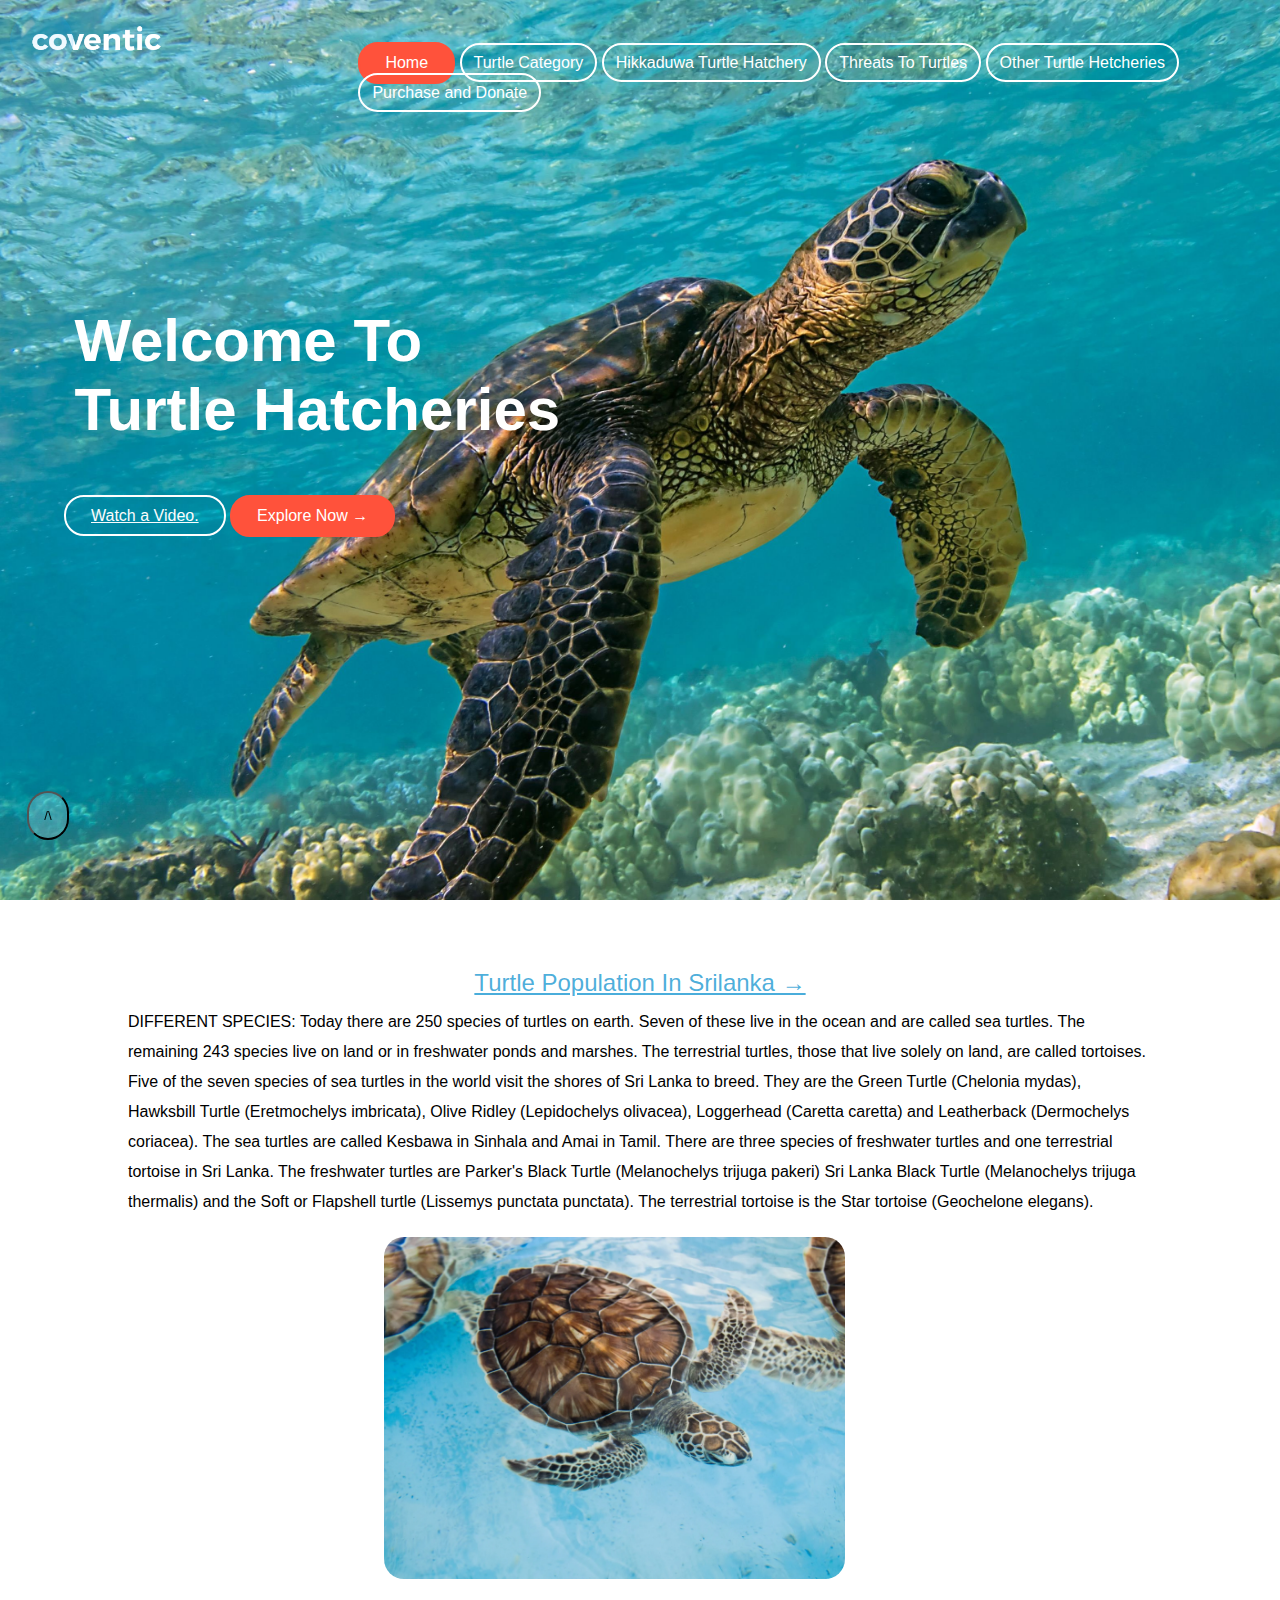
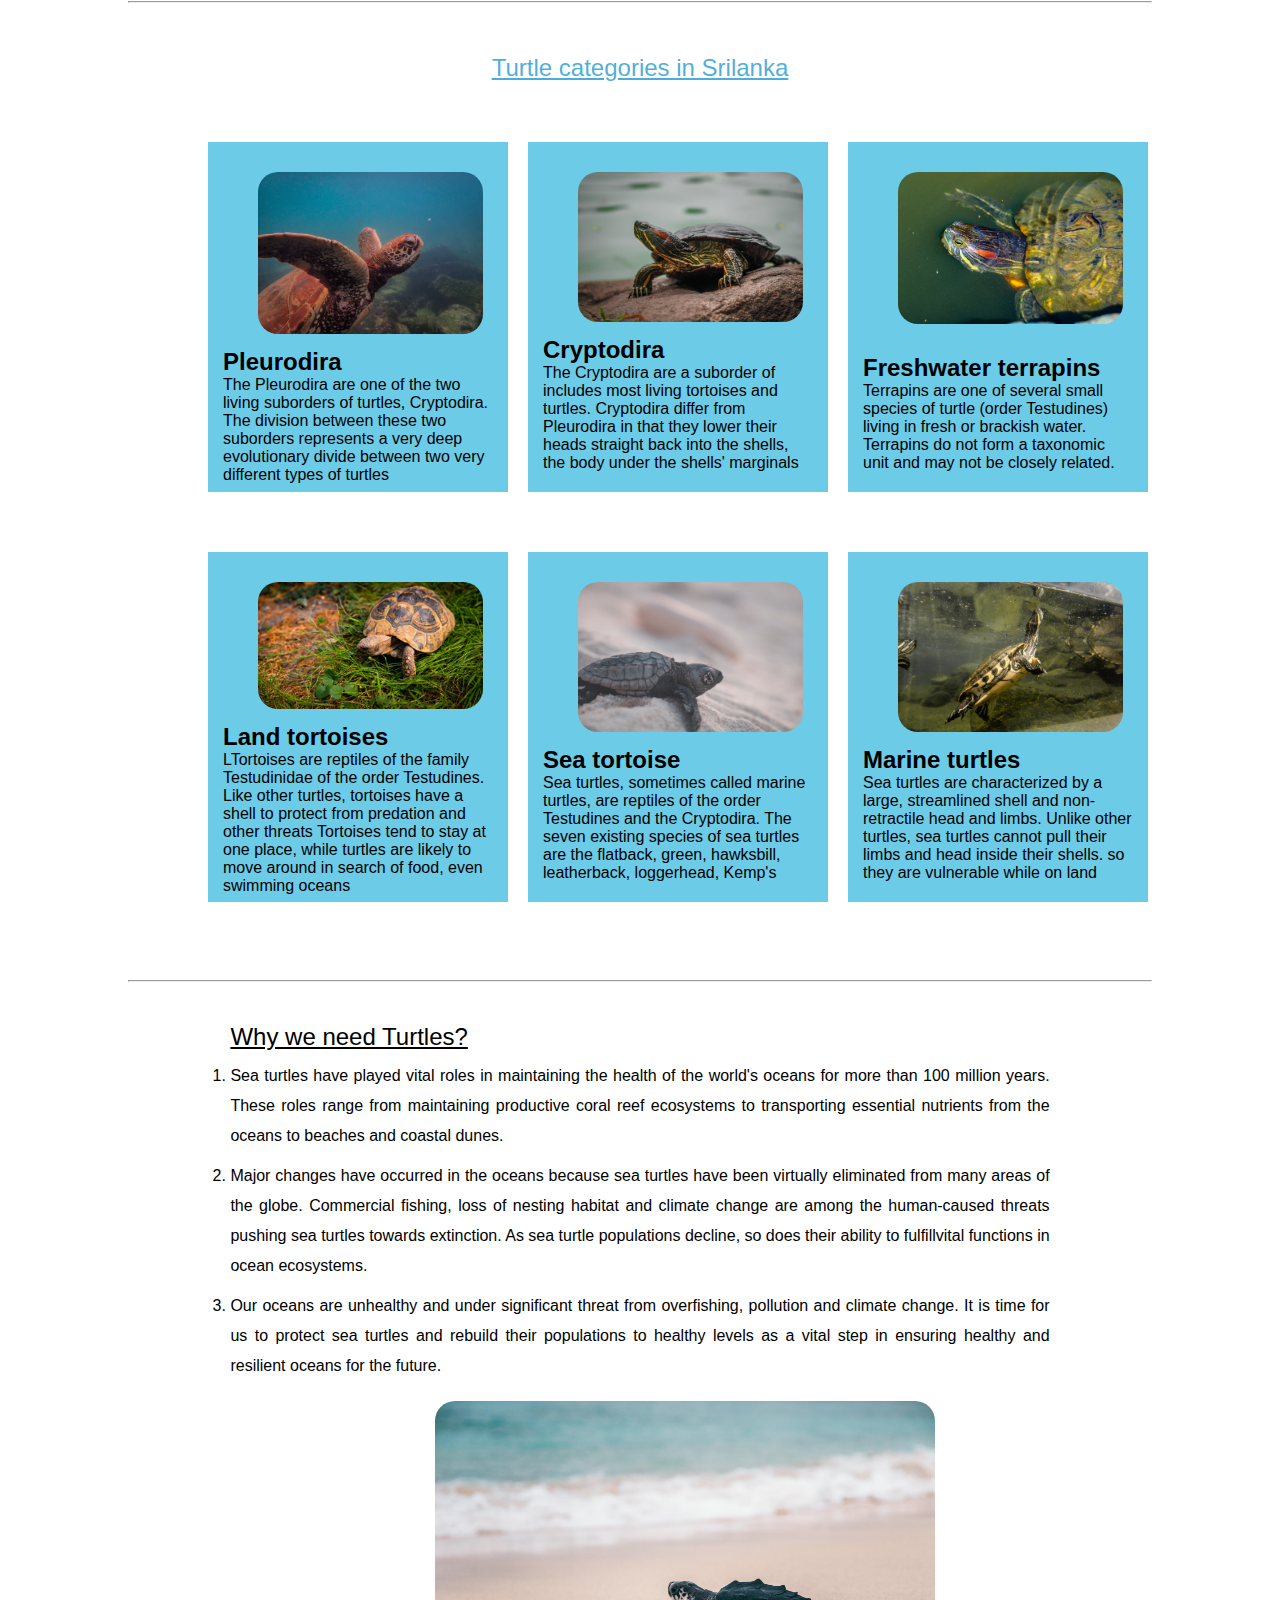
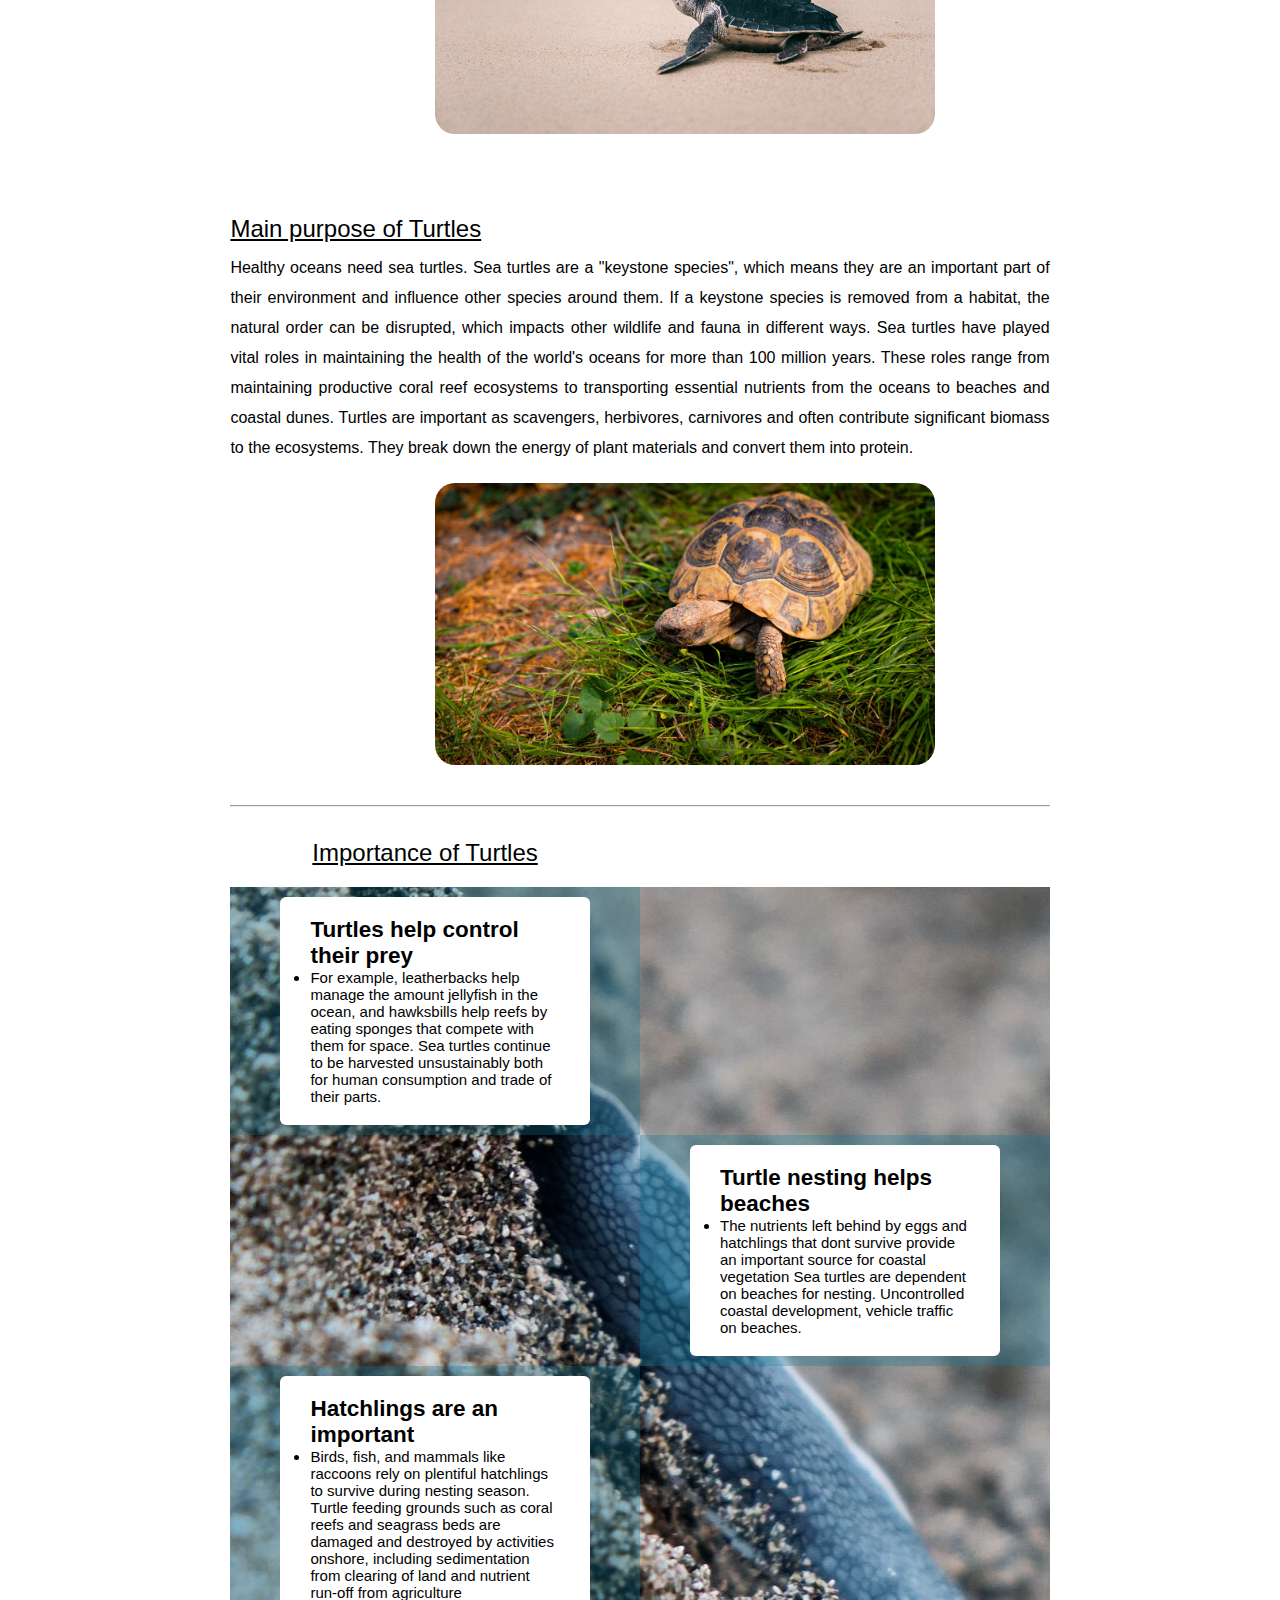
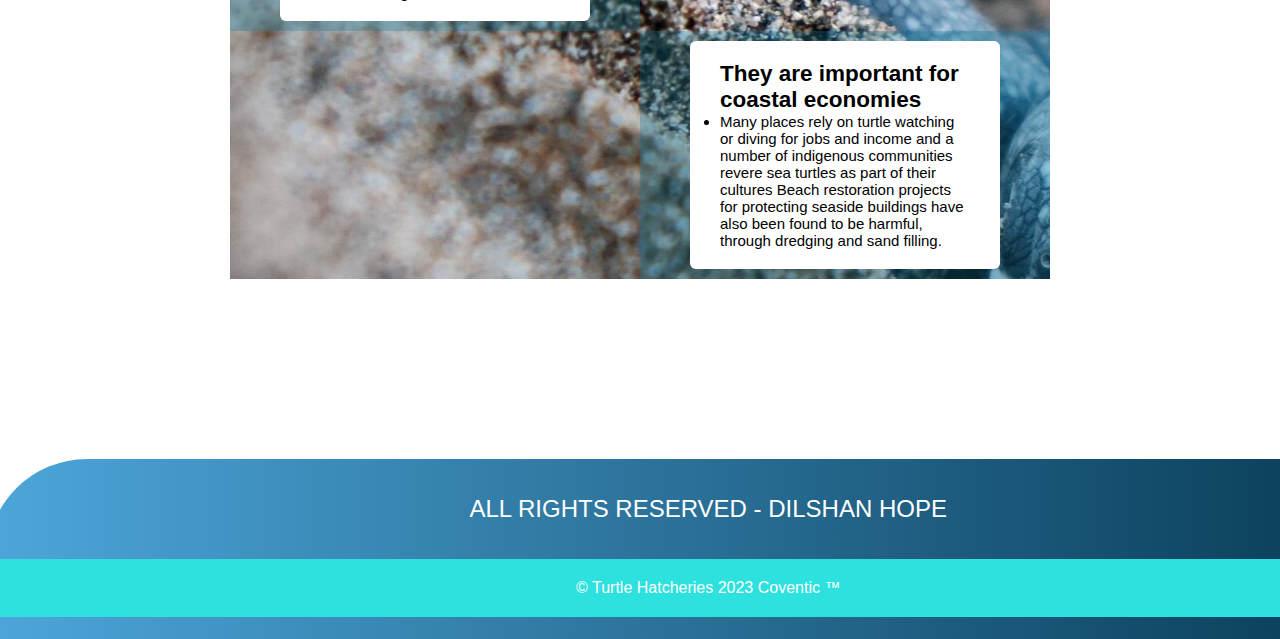
<file: index.html>
<!DOCTYPE html>
<html lang="en">
<head>
    <meta charset="UTF-8">
    <meta http-equiv="X-UA-Compatible" content="IE=edge">
    <meta name="viewport" content="width=device-width, initial-scale=1.0">
    <title>Turtle Hatcheries</title>
    <link rel="icon" href="./Logoo.png" type="image/x-icon">
    <link rel="stylesheet" href="style.css">
</head>
<body>
    <div class="container">
        <!-----Navigation Bar----->
        <nav>
            <a href="index.html"><img src="./logo.png" class="logo" alt="Logo"></a>
            <ul>
                <li> <a href="" class="btn3">Home</a></li>
                <li> <a  href="./categories.html"> Turtle Category</a></li>
                <li> <a href="./Hikkaduwa.html"> Hikkaduwa Turtle Hatchery </a></li>
                <li> <a href="./threats.html">Threats To Turtles</a></li>
                <li> <a href="./other.html">Other Turtle Hetcheries </a></li>
                <li> <a href="./purchase.html"> Purchase and Donate</a></li>
         
            </ul>
        </nav>
    </div>

    <!--Title-->
    <div class="title">
        <h2 class="p1">Welcome To <br> Turtle Hatcheries</h2>
    </div>
    <br>
    <!--Watchbutton-->

    <div class="button2">
        <a href="https://youtu.be/m5wOud_stlss" class="watchbutton">Watch a Video.</a>
       <a href="https://www.lovesrilanka.org/sea-turtle-hatchery-and-rescue-centre/" class="btn3">Explore Now &#8594;</a>
       </div>

    
       <!-----Turtle Population----->
 
<section class="sectionone">
    <h2 class="sectiononehead">
        Turtle Population In Srilanka &#8594;
      
    </h2>
        <p class="sectiononepara">DIFFERENT SPECIES: Today there are 250 species of turtles on earth. Seven of these live in the ocean and are called sea turtles. The remaining 243 species live on land or in freshwater ponds and marshes. The terrestrial turtles, those that live solely on land, are called tortoises.
  
            Five of the seven species of sea turtles in the world visit the shores of Sri Lanka to breed. They are the Green Turtle (Chelonia mydas), Hawksbill Turtle (Eretmochelys imbricata), Olive Ridley (Lepidochelys olivacea), Loggerhead (Caretta caretta) and Leatherback (Dermochelys coriacea). The sea turtles are called Kesbawa in Sinhala and Amai in Tamil.
            
            There are three species of freshwater turtles and one terrestrial tortoise in Sri Lanka. The freshwater turtles are Parker's Black Turtle (Melanochelys trijuga pakeri) Sri Lanka Black Turtle (Melanochelys trijuga thermalis) and the Soft or Flapshell turtle (Lissemys punctata punctata). The terrestrial tortoise is the Star tortoise (Geochelone elegans).</p>
  
            <div class="image">
              <img src="./turtlepopulatimn.jpg" alt="">
           
             </div>
            
            <br>
            <hr>
            
             
             
    <!-----Turtle categories in Srilanka----->

 <section class="heading">
    <h2 class="mainheading">
     Turtle categories in Srilanka</h2>
   </section>
   
    <div class="container1">
     <div class="card">
       <div class="imgbox">
         <img src="./image3.png" alt="">
       </div>
       <div class="content">
       </div>
       <h2>Pleurodira</h2>
       <p>The Pleurodira are one of the two living suborders of turtles, Cryptodira. The division between these two suborders represents a very deep evolutionary divide between two very different types of turtles</p>
     </div>
   
     <div class="card">
       <div class="imgbox">
         <img src="./image1.jpeg" alt="">
       </div>
       <div class="content">
       </div>
       <h2>Cryptodira</h2>
       <p>The Cryptodira are a suborder of includes most living tortoises and turtles. Cryptodira differ from Pleurodira in that they lower their heads straight back into the shells, the body under the shells' marginals</p>
     </div>
   
     <div class="card">
       <div class="imgbox">
         <img src="./image2.jpeg" alt="">
       </div>
       <div class="content">
     </div>
     <h2>Freshwater terrapins</h2>
     <p>Terrapins are one of several small species of turtle (order Testudines) living in fresh or brackish water. Terrapins do not form a taxonomic unit and may not be closely related.</p>
       </div>
   
       <div class="card">
         <div class="imgbox">
           <img src="./turtlenew.jpeg" alt="">
         </div>
         <div class="content">
       </div>
       <h2>Land tortoises</h2>
       <p>LTortoises are reptiles of the family Testudinidae of the order Testudines. Like other turtles, tortoises have a shell to protect from predation and other threats Tortoises tend to stay at one place, while turtles are likely to move around in search of food, even swimming oceans</p>
         </div>
   
         <div class="card">
           <div class="imgbox">
             <img src="./img.new4.jpeg" alt="">
           </div>
           <div class="content">
         </div>
         <h2>Sea tortoise</h2>
         <p>Sea turtles, sometimes called marine turtles, are reptiles of the order Testudines and the Cryptodira. The seven existing species of sea turtles are the flatback, green, hawksbill, leatherback, loggerhead, Kemp's</p>
           </div>
   
           <div class="card">
             <div class="imgbox">
               <img src="./img.new3.jpeg" alt="">
             </div>
             <div class="content">
           </div>
           <h2>Marine turtles</h2>
           <p>Sea turtles are characterized by a large, streamlined shell and non-retractile head and limbs. Unlike other turtles, sea turtles cannot pull their limbs and head inside their shells.  so they are vulnerable while on land</p>
             </div>
           </div>
      

           <br>
           <hr>

           <!-----Why we need Turtles----->
       
        <section class="sectiontwo ">
            <h2 class="sectiontwohead">
                Why we need Turtles? 
            </h2>
            <ol>
              <li>
                <p class="sectiontwopara">Sea turtles have played vital roles in maintaining the health of the world's oceans for more than 100 million years. These roles range from maintaining productive coral reef ecosystems to transporting essential nutrients from the oceans to beaches and coastal dunes.</p>
                  <li>
                    <p class="sectiontwopara">
                      Major changes have occurred in the oceans because sea turtles have been virtually eliminated from many areas of the globe. Commercial fishing, loss of nesting habitat and climate change are among the human-caused threats pushing sea turtles towards extinction. As sea turtle populations decline, so does their ability to fulfillvital functions in ocean ecosystems.
                    </p>
                    
                  </li>
                  
                  <li>
                    <p class="sectiontwopara">Our oceans are unhealthy and under significant threat from overfishing, pollution and climate change. It is time for us to protect sea turtles and rebuild their populations to healthy levels as a vital step in ensuring healthy and resilient oceans for the future.</p>
                

                  </li>
                  
          
              </li>
              
            </ol>
               
                    <div class="image">
                       <!-----Src set attribute----->

                      <img src="./turtle.new1.jpeg" alt="" srcset="./turtle.new1 1000.webp 3x,./turtle.new1 (1)800.webp 2x,./turtle.new1 (2)600.webp 1x">
                     </div>
                    </section>
                    <br>
                    <br>
                  
                   
                   
                   
             <section class="sectiontwo ">
               <h2 class="sectiontwohead">
                   Main purpose of Turtles
                    </h2>
                    
                        <p class="sectiontwopara">Healthy oceans need sea turtles. Sea turtles are a "keystone species", which means they are an important part of their environment and influence other species around them. If a keystone species is removed from a habitat, the natural order can be disrupted, which impacts other wildlife and fauna in different ways.
                          Sea turtles have played vital roles in maintaining the health of the world's oceans for more than 100 million years. These roles range from maintaining productive coral reef ecosystems to transporting essential nutrients from the oceans to beaches and coastal dunes.
                           Turtles are important as scavengers, herbivores, carnivores and often contribute significant biomass to the ecosystems. They break down the energy of plant materials and convert them into protein.
                           </p>
                    
                    
                    
                   <div class="image">
                    <img src="./turtlenew.jpeg" alt="">
                       </div>
                   
                    <br>
                    <br>
                    <hr>

                    <!-----Importanace of Turtles----->
      
  
        <section class="sectionfour ">
            <h2 class="sectionfourhead">
                Importance of Turtles 
            </h2>
            </section>
      <div class="timeline">
        <div class="containernew left-container">
          <div class="text-box">
            <h2>Turtles help control their prey</h2>
            <ul>
              <li>
                <p>For example, leatherbacks help manage the amount jellyfish in the ocean, and hawksbills help reefs by eating sponges that compete with them for space.
                  Sea turtles continue to be harvested unsustainably both for human consumption and trade of their parts.
                </p>

              </li>
            </ul>
            
          </div>
        </div>
      
       
        <div class="containernew right-container">
          <div class="text-box">
            <h2>Turtle nesting helps beaches</h2>
            <ul>
              <li>
                <p>The nutrients left behind by eggs and hatchlings that dont survive provide an important source for coastal vegetation Sea turtles are dependent on beaches for nesting. Uncontrolled coastal development, vehicle traffic on beaches.</p>

              </li>
            </ul>
            
          </div>
        </div>
   
  
        <div class="containernew left-container">
          <div class="text-box">
            <h2>Hatchlings are an important</h2>
            <ul>
              <li>
                <p>Birds, fish, and mammals like raccoons rely on plentiful hatchlings to survive during nesting season.
                  Turtle feeding grounds such as coral reefs and seagrass beds are damaged and destroyed by activities onshore, including sedimentation from clearing of land and nutrient run-off from agriculture
                </p>
              </li>
            </ul>
           
          </div>
        </div>
      

        <div class="containernew right-container">
          <div class="text-box">
            <h2>They are important for coastal economies</h2>
            <ul>
              <li>
                <p>Many places rely on turtle watching or diving for jobs and income and a number of indigenous communities revere sea turtles as part of their cultures
                  Beach restoration projects for protecting seaside buildings have also been found to be harmful, through dredging and sand filling.</p>
              </li>
            </ul>
            
          </div>
        </div>
       </div>
      </body>

      <!-----Footer----->

      <footer>
        <div class="footerhome">
          <br>
              <br>
            <div class="homesocial">
              
              <p class="foot_t">ALL RIGHTS RESERVED - DILSHAN HOPE</p>
              <br>

            </div>
      <br>
        <div class="footerbottom">
          <p>&copy; Turtle Hatcheries 2023  Coventic &trade;</p>
      </div>

      <a href="./index.html"><button type="buttonend" id="gototop">/\</button></a>
       </footer>

      <!-----References----->
      <!-----https://www.lovesrilanka.org/sea-turtle-hatchery-and-rescue-centre/----->

      </body>     
</html>
</file>
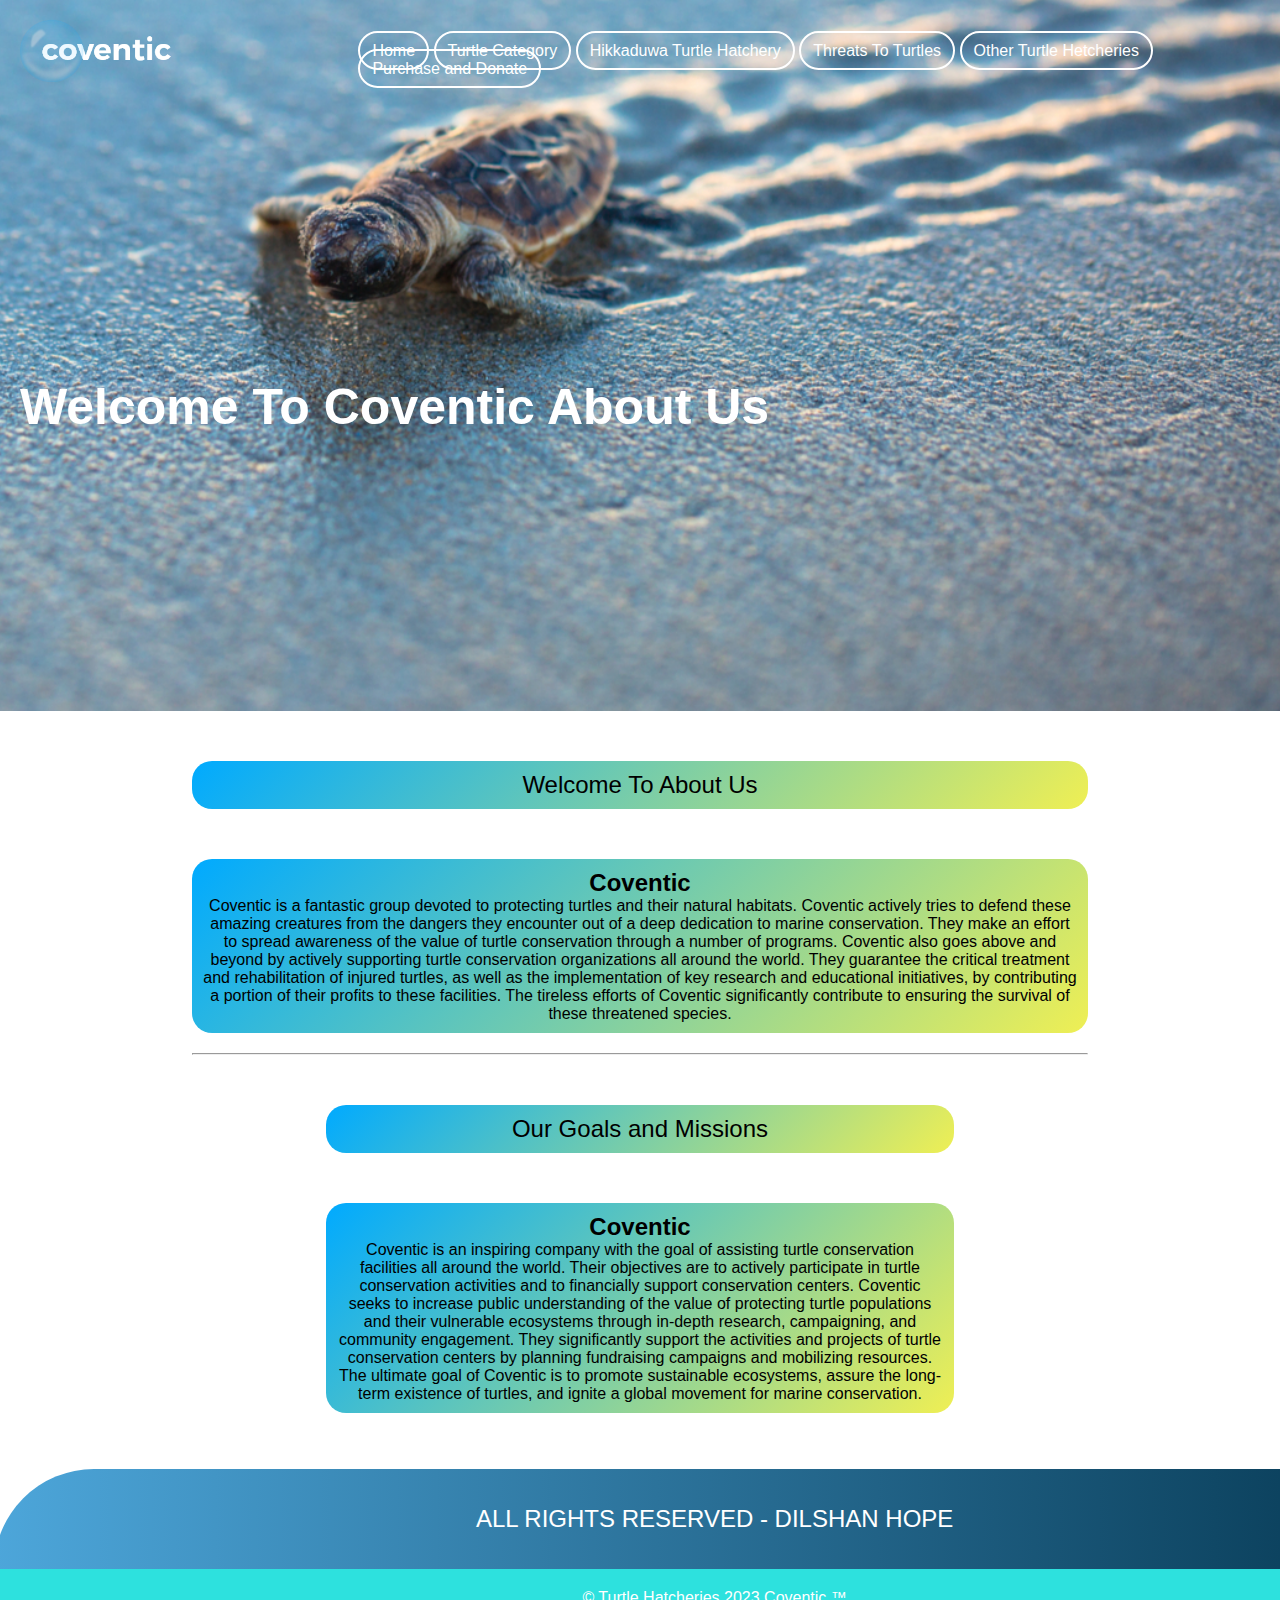
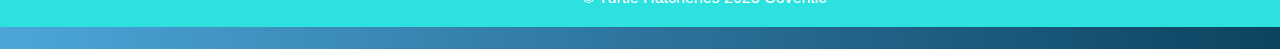
<file: about.html>
<!DOCTYPE html>
<html lang="en">
<head>
    <meta charset="UTF-8">
    <meta http-equiv="X-UA-Compatible" content="IE=edge">
    <meta name="viewport" content="width=device-width, initial-scale=1.0">
    <title>Document</title>
    <link rel="icon" href="./Logoo.png" type="image/x-icon">
    <link rel="stylesheet" href="./about.css">
</head>
<body>

    <div class="aboutus">

     <!----Navigation Bar---->

     <nav class="aboutnav">
        <nav class="aboutnav">
        <a href="index.html"><img src="./logo.png" class="otherlogo" alt="Logo"></a><ul>
       <li> <a href="./index.html">Home</a></li>
       <li> <a href="./categories.html"> Turtle Category</a></li>
       <li> <a href="./Hikkaduwa.html"> Hikkaduwa Turtle Hatchery </a></li>
       <li> <a href="./threats.html">Threats To Turtles</a></li>
       <li> <a href="./other.html">Other Turtle Hetcheries </a></li>
       <li> <a href="./purchase.html"> Purchase and Donate</a></li>

       </ul>
     </nav>
    </div>


    <!--Title-->
    <div class="title5">
        <h2 class="p1">Welcome To Coventic About Us</h2>
    </div>


    
       <div class="sectiontwo">
        <h2 class="sectionkosgoda">
            Welcome To About Us 
        </h2>


        <section class="sectionfinal2">
    
            <h2 class="sectionfinalhead">
                Coventic
            </h2>
        
            <p class="sectionthreatpara2">Coventic is a fantastic group devoted to protecting turtles and their natural habitats. Coventic actively tries to defend these amazing creatures from the dangers they encounter out of a deep dedication to marine conservation. They make an effort to spread awareness of the value of turtle conservation through a number of programs. Coventic also goes above and beyond by actively supporting turtle conservation organizations all around the world. They guarantee the critical treatment and rehabilitation of injured turtles, as well as the implementation of key research and educational initiatives, by contributing a portion of their profits to these facilities. The tireless efforts of Coventic significantly contribute to ensuring the survival of these threatened species.</p>
        
            </section>

            <hr>

            <div class="sectiontwo">
                <h2 class="sectionkosgoda">
                    Our Goals and Missions
                </h2>

                <section class="sectionfinal2">
    
                    <h2 class="sectionfinalhead">
                        Coventic
                    </h2>

                <p class="sectionthreatpara2">Coventic is an inspiring company with the goal of assisting turtle conservation facilities all around the world. Their objectives are to actively participate in turtle conservation activities and to financially support conservation centers. Coventic seeks to increase public understanding of the value of protecting turtle populations and their vulnerable ecosystems through in-depth research, campaigning, and community engagement. They significantly support the activities and projects of turtle conservation centers by planning fundraising campaigns and mobilizing resources. The ultimate goal of Coventic is to promote sustainable ecosystems, assure the long-term existence of turtles, and ignite a global movement for marine conservation.</p>
        
            </section>
            <br>
            <br>

            

      <!-----Footer----->

      <footer>
        <div class="footercategories6">
          <br>
              <br>
            <div class="homesocial">
              
              <p class="foot_t">ALL RIGHTS RESERVED - DILSHAN HOPE</p>
              <br>
    
            </div>
      <br>
        <div class="footerbottom">
          <p>&copy; Turtle Hatcheries 2023  Coventic &trade;</p>
      </div>
       </footer>


</body>
</html>
</file>
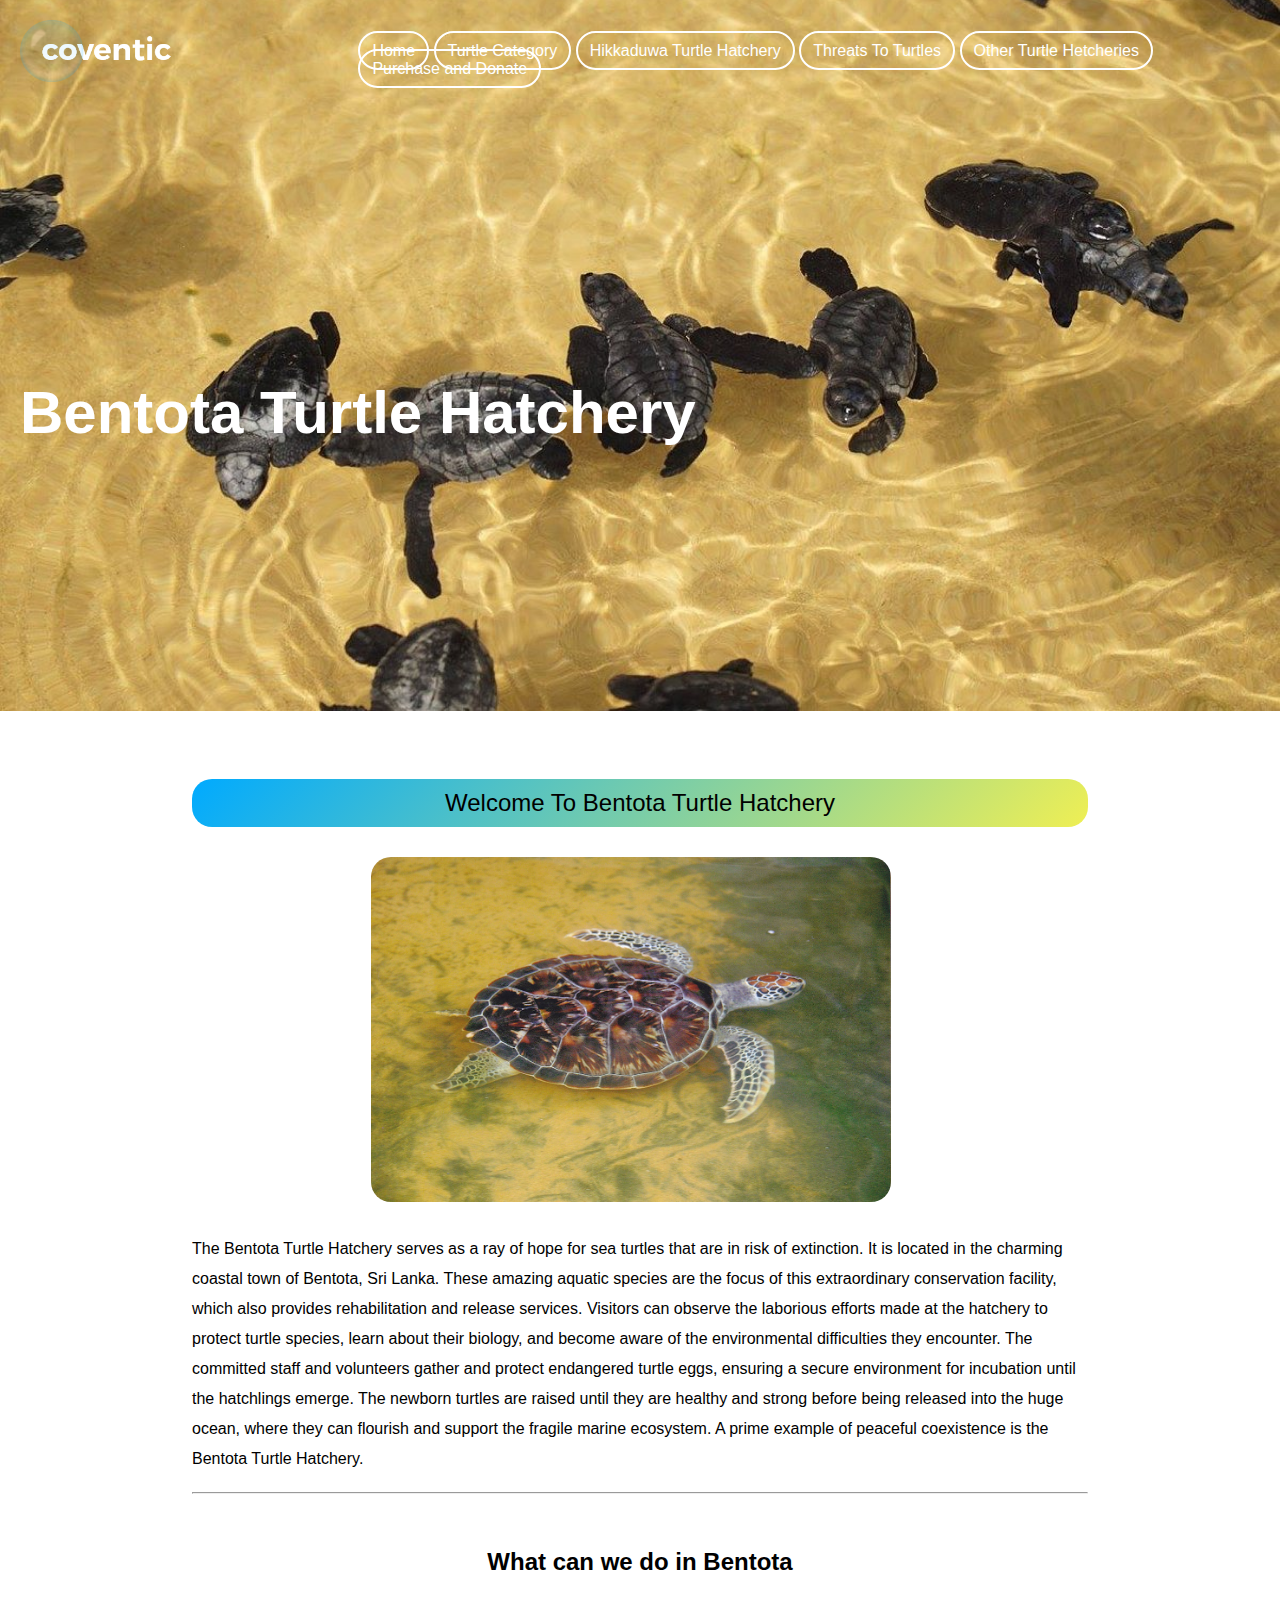
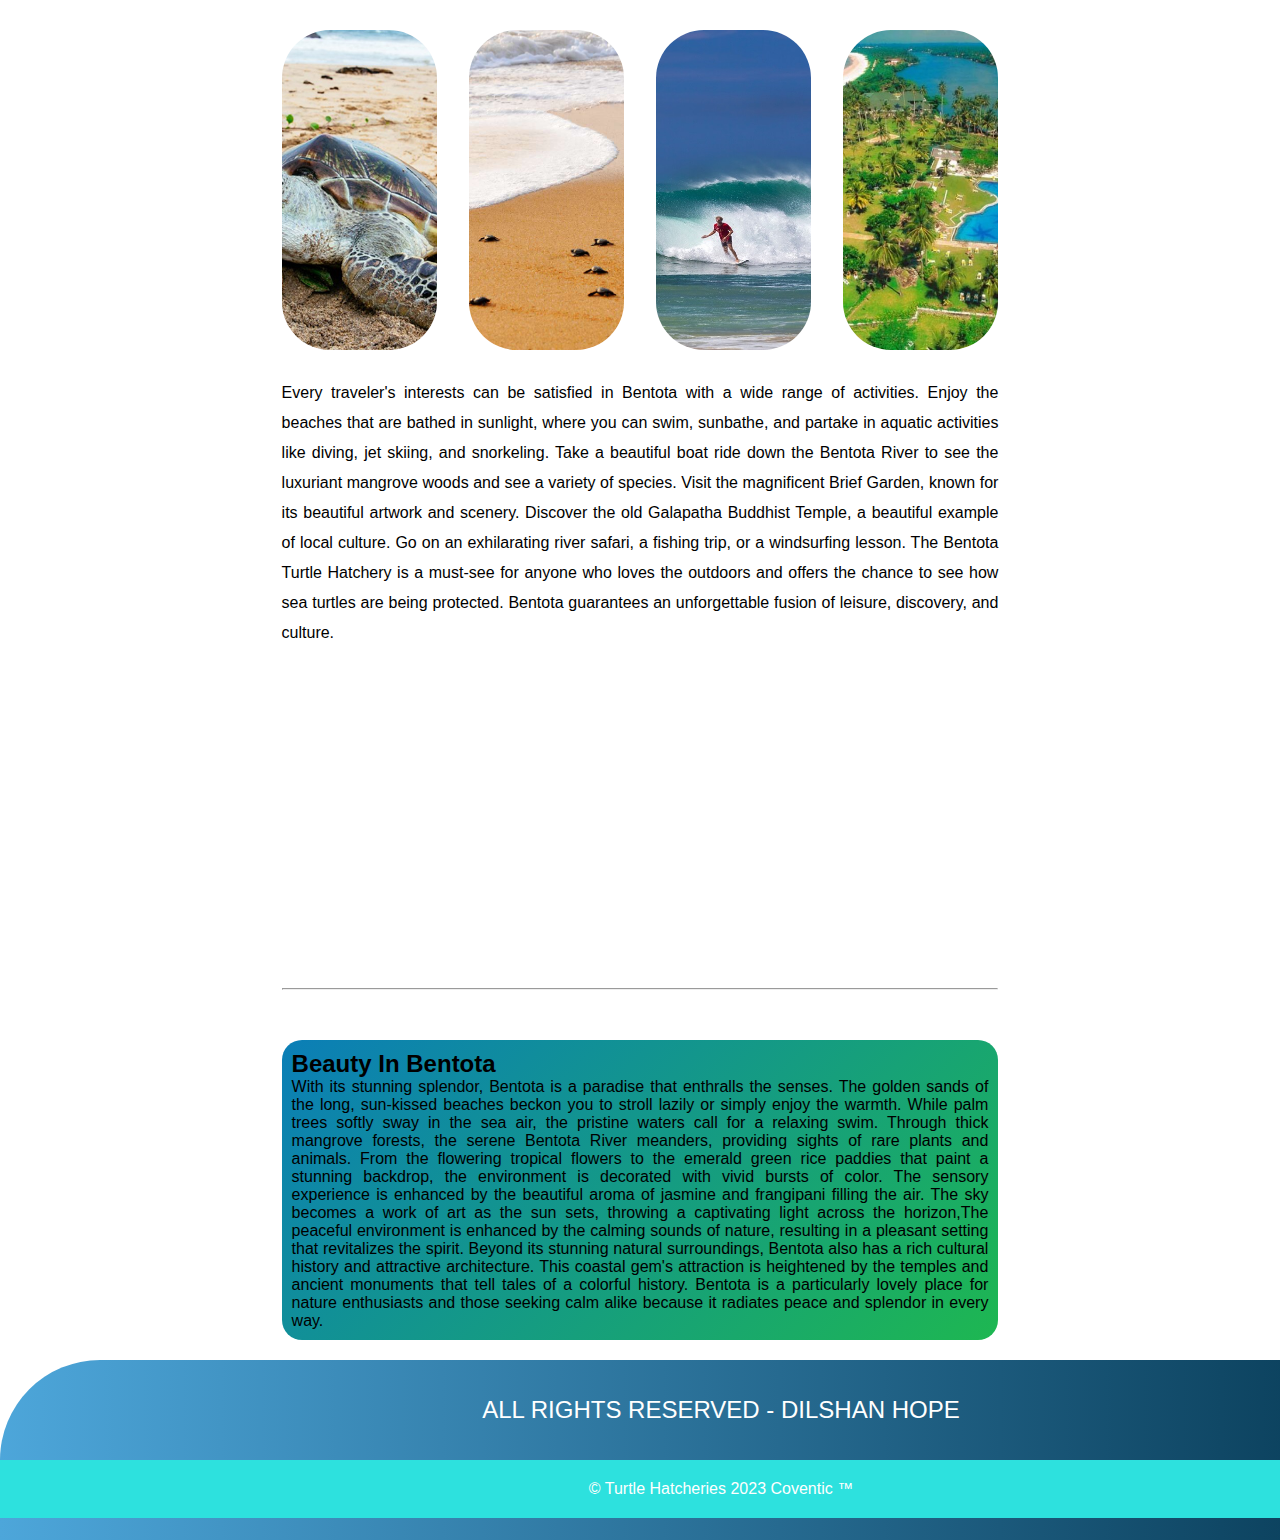
<file: bentota.html>
<!DOCTYPE html>
<html lang="en">
<head>
    <meta charset="UTF-8">
    <meta http-equiv="X-UA-Compatible" content="IE=edge">
    <meta name="viewport" content="width=device-width, initial-scale=1.0">
    <title>Bentota Hatchery</title>
    <link rel="icon" href="./Logoo.png" type="image/x-icon">
    <link rel="stylesheet" href="bentota.css">
</head>
<body>


    <div class="container">

        <!----Navigation Bar---->

     <nav class="othernav2">
        <nav class="othernav">
        <a href="index.html"><img src="./logo.png" class="otherlogo" alt="Logo"></a><ul>
       <li> <a href="./index.html">Home</a></li>
       <li> <a href="./categories.html"> Turtle Category</a></li>
       <li> <a href="./Hikkaduwa.html"> Hikkaduwa Turtle Hatchery </a></li>
       <li> <a href="./threats.html">Threats To Turtles</a></li>
       <li> <a href="./other.html" class="btn3">Other Turtle Hetcheries </a></li>
       <li> <a href="./purchase.html"> Purchase and Donate</a></li>

       </ul>
     </nav>
    </div>

    <!--Title-->
    <div class="title5">
        <h2 class="p1">Bentota Turtle Hatchery</h2>
    </div>
    <br>



    <div class="sectionthree">
        <h2 class="sectionbentota">
            Welcome To Bentota Turtle Hatchery
          
        </h2>

    <div class="image">
        <img src="./bentota3.jpeg" alt="">
    </div>
    <br>

    <p class="bentotapara">The Bentota Turtle Hatchery serves as a ray of hope for sea turtles that are in risk of extinction. It is located in the charming coastal town of Bentota, Sri Lanka. These amazing aquatic species are the focus of this extraordinary conservation facility, which also provides rehabilitation and release services. Visitors can observe the laborious efforts made at the hatchery to protect turtle species, learn about their biology, and become aware of the environmental difficulties they encounter. The committed staff and volunteers gather and protect endangered turtle eggs, ensuring a secure environment for incubation until the hatchlings emerge. The newborn turtles are raised until they are healthy and strong before being released into the huge ocean, where they can flourish and support the fragile marine ecosystem. A prime example of peaceful coexistence is the Bentota Turtle Hatchery.</p>

    <br>
    <hr>
    <br>


    <section class="sectionbentota2">
        <h2 class="sectionbentotahead">
            What can we do in Bentota
        </h2>
        <br>
        <br>
        <br>
       
    
        <div class="image-card4">
            <div style="background-image: url(./bentota.jpeg);"></div>
            <div style="background-image: url(./bentota2.jpeg);"></div>
            <div style="background-image: url(./surfing2.jpeg);"></div>
            <div style="background-image: url(./gallery_Bentota-Sri-Lanka.jpg);"></div>
        </div>
        <br>

        <p class="bentotapara2">Every traveler's interests can be satisfied in Bentota with a wide range of activities. Enjoy the beaches that are bathed in sunlight, where you can swim, sunbathe, and partake in aquatic activities like diving, jet skiing, and snorkeling. Take a beautiful boat ride down the Bentota River to see the luxuriant mangrove woods and see a variety of species. Visit the magnificent Brief Garden, known for its beautiful artwork and scenery. Discover the old Galapatha Buddhist Temple, a beautiful example of local culture. Go on an exhilarating river safari, a fishing trip, or a windsurfing lesson. The Bentota Turtle Hatchery is a must-see for anyone who loves the outdoors and offers the chance to see how sea turtles are being protected. Bentota guarantees an unforgettable fusion of leisure, discovery, and culture.
         </p>
         <br>

<div class="map">
         <p>
            <iframe src="https://www.google.com/maps/embed?pb=!1m18!1m12!1m3!1d31718.031224150836!2d79.98614820171397!3d6.425656352457206!2m3!1f0!2f0!3f0!3m2!1i1024!2i768!4f13.1!3m3!1m2!1s0x3ae22e900168ca21%3A0x96c438f00a68c060!2sBentota!5e0!3m2!1sen!2slk!4v1684645444151!5m2!1sen!2slk" width="400" height="300" style="border:0;" allowfullscreen="" loading="lazy" referrerpolicy="no-referrer-when-downgrade"></iframe></p>
        </div>


        <br>
         <hr>

         <section class="sectionfinal3">
            <div class="header">
            <h2 class="sectionfinalhead">
                Beauty In Bentota
            </h2>
        
            <p class="sectionthreatpara2">With its stunning splendor, Bentota is a paradise that enthralls the senses. The golden sands of the long, sun-kissed beaches beckon you to stroll lazily or simply enjoy the warmth. While palm trees softly sway in the sea air, the pristine waters call for a relaxing swim. Through thick mangrove forests, the serene Bentota River meanders, providing sights of rare plants and animals.

                From the flowering tropical flowers to the emerald green rice paddies that paint a stunning backdrop, the environment is decorated with vivid bursts of color. The sensory experience is enhanced by the beautiful aroma of jasmine and frangipani filling the air.
                
                The sky becomes a work of art as the sun sets, throwing a captivating light across the horizon,The peaceful environment is enhanced by the calming sounds of nature, resulting in a pleasant setting that revitalizes the spirit.

                Beyond its stunning natural surroundings, Bentota also has a rich cultural history and attractive architecture. This coastal gem's attraction is heightened by the temples and ancient monuments that tell tales of a colorful history.
                
                Bentota is a particularly lovely place for nature enthusiasts and those seeking calm alike because it radiates peace and splendor in every way.
                </p>

            </section>

</body>


<!-----Footer----->

<footer>
    <div class="footercategories">
      <br>
          <br>
        <div class="homesocial">
          
          <p class="foot_t">ALL RIGHTS RESERVED - DILSHAN HOPE</p>
          <br>

        </div>
  <br>
    <div class="footerbottom">
      <p>&copy; Turtle Hatcheries 2023  Coventic &trade;</p>
  </div>
   </footer>

</body>
</html>
</file>
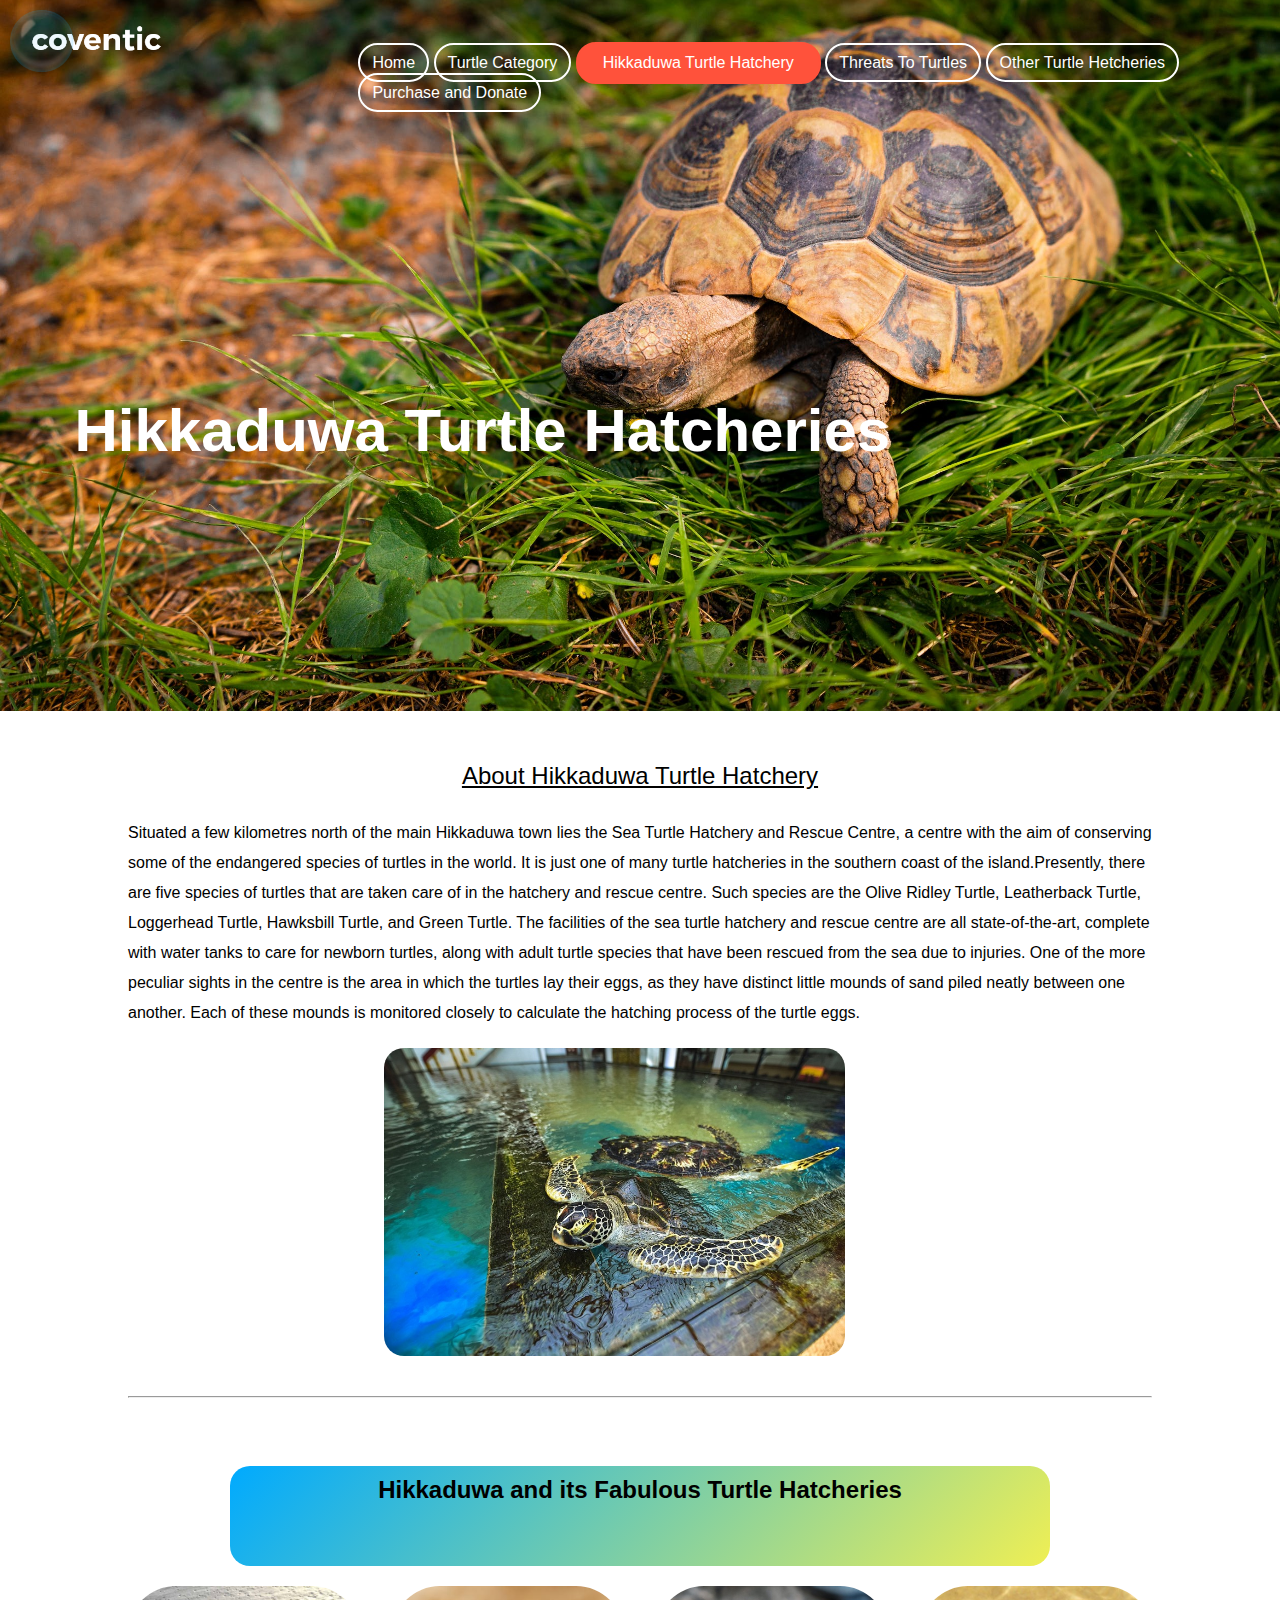
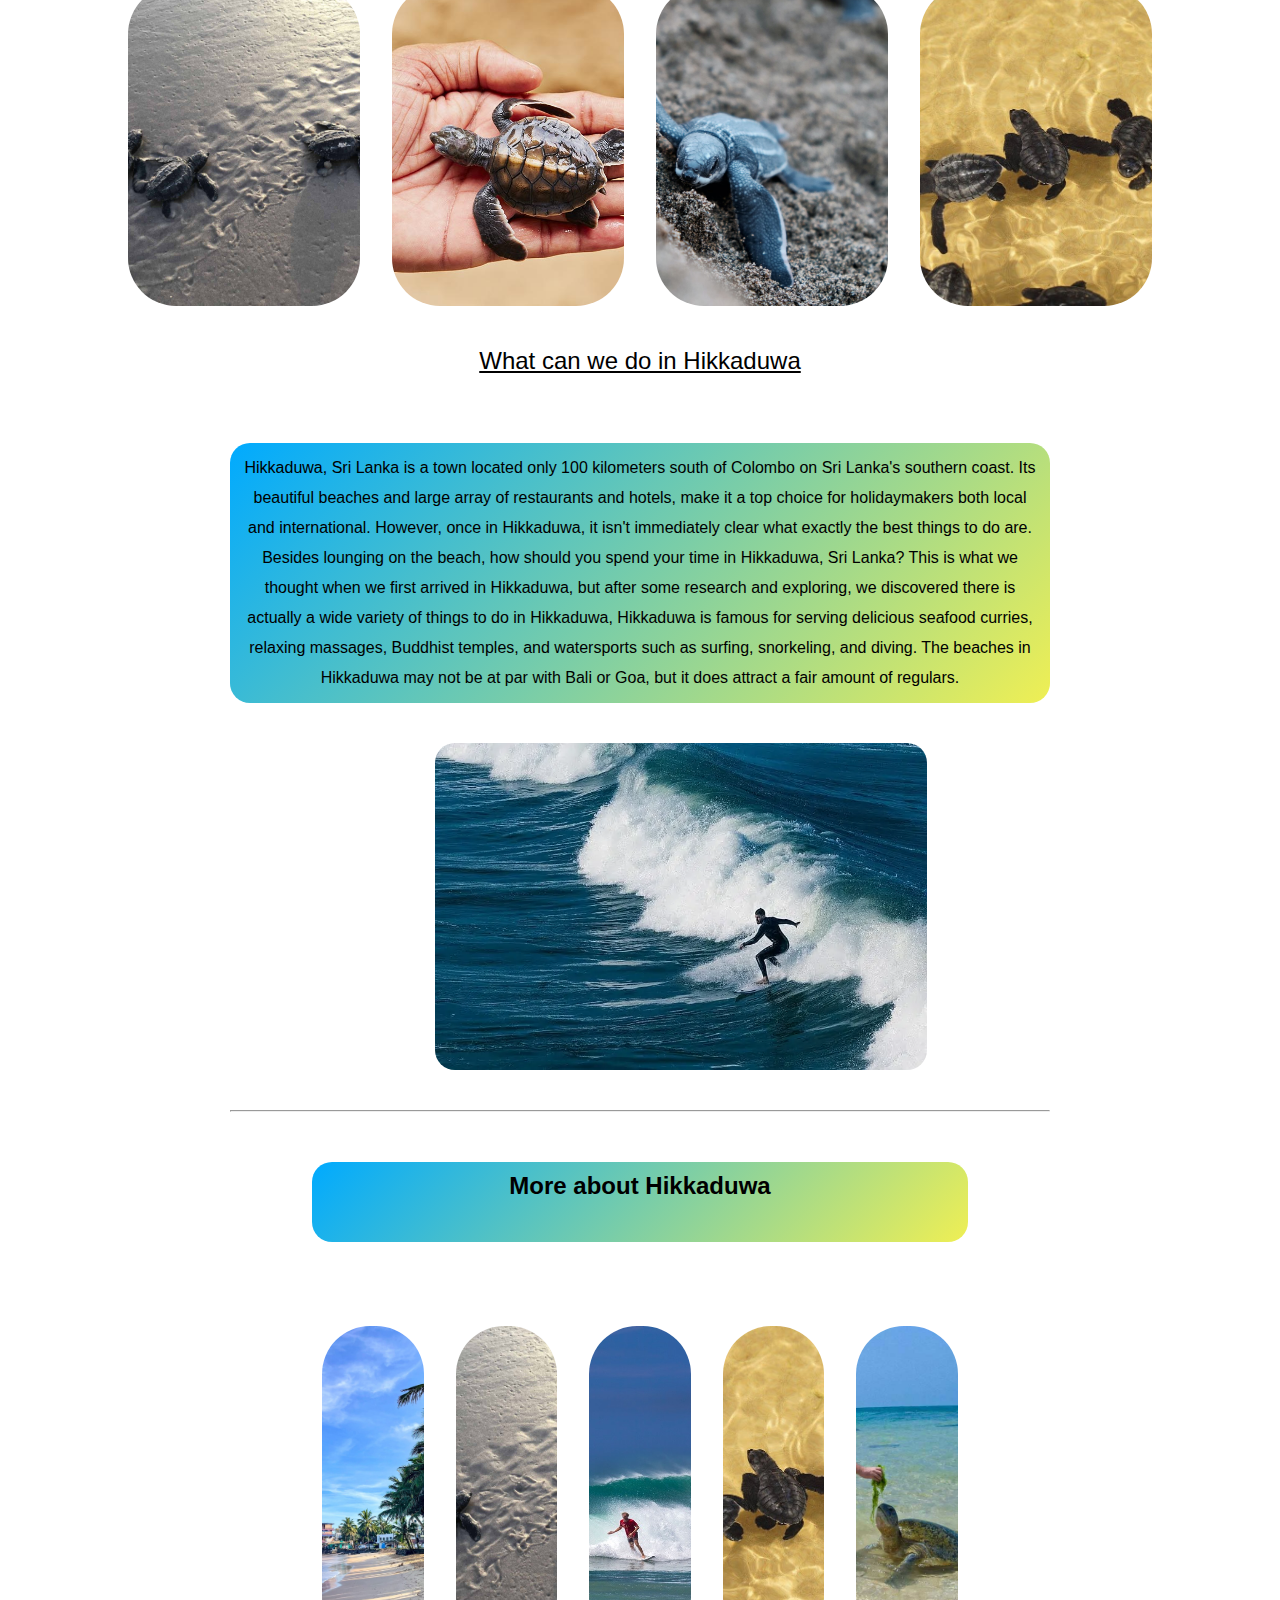
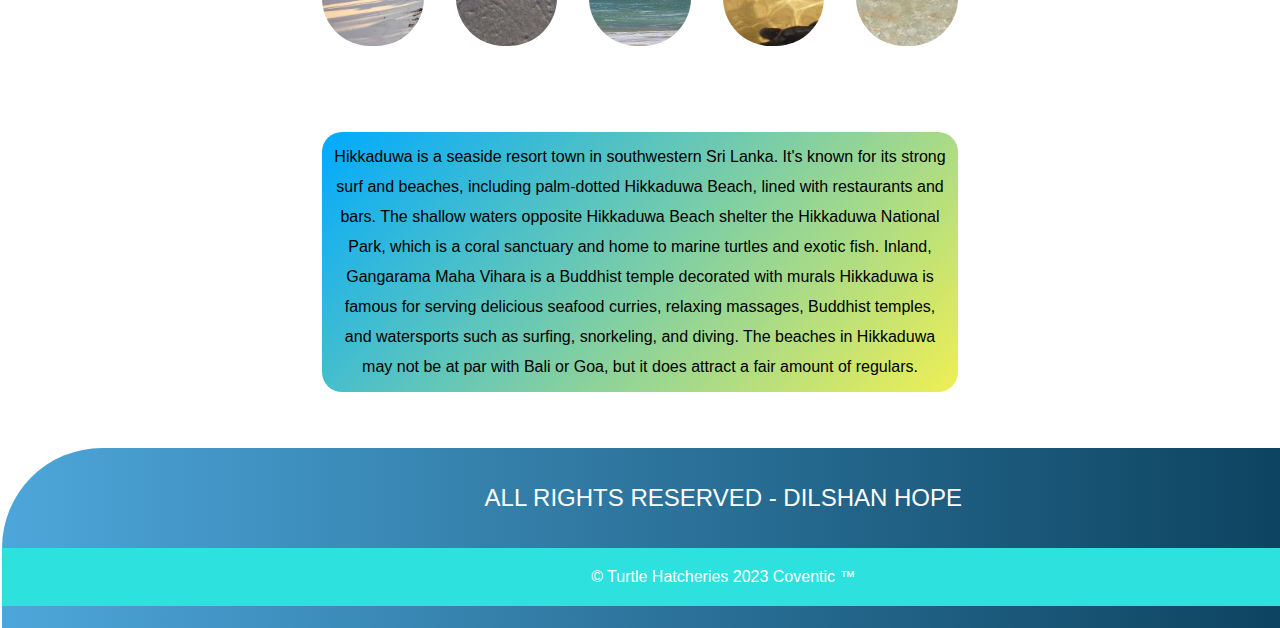
<file: Hikkaduwa.html>
<!DOCTYPE html>
<html lang="en">
<head>
    <meta charset="UTF-8">
    <meta http-equiv="X-UA-Compatible" content="IE=edge">
    <meta name="viewport" content="width=device-width, initial-scale=1.0">
    <title>Hikkaduwa Hatchery</title>
    <link rel="icon" href="./Logoo.png" type="image/x-icon">
    <link rel="stylesheet" href="style.css">
</head>
<body>

    <div class="categorycontainer1">

        <!-----Navigation Bar----->
        <nav class="categorynav">
            <a href="index.html"><img src="./logo.png" class="categorylogo" alt="Logo"></a>
            <ul>
       <li> <a href="./index.html">Home</a></li>
       <li> <a href="./categories.html"> Turtle Category</a></li>
       <li> <a href="./Hikkaduwa.html"class="btn4"> Hikkaduwa Turtle Hatchery </a></li>
       <li> <a href="./threats.html">Threats To Turtles</a></li>
       <li> <a href="#">Other Turtle Hetcheries </a></li>
       <li> <a href="#"> Purchase and Donate</a></li>
         
            </ul>
        </nav>
    </div>

    <!--Title-->
    <div class="title3">
        <h2 class="p1">Hikkaduwa Turtle Hatcheries</h2>
    </div>
    
<!--Hikkaduwa hatchery-->
   
<section class="sectionseven">
    <div class="header">
    <h2 class="sectionsevenhead">
       About Hikkaduwa Turtle Hatchery
    </h2>
    <br>
          
        </h2>
            <p class="sectionsevenpara">Situated a few kilometres north of the main Hikkaduwa town lies the Sea Turtle Hatchery and Rescue Centre, a centre with the aim of conserving some of the endangered species of turtles in the world. It is just one of many turtle hatcheries in the southern coast of the island.Presently, there are five species of turtles that are taken care of in the hatchery and rescue centre. Such species are the Olive Ridley Turtle, Leatherback Turtle, Loggerhead Turtle, Hawksbill Turtle, and Green Turtle. The facilities of the sea turtle hatchery and rescue centre are all state-of-the-art, complete with water tanks to care for newborn turtles, along with adult turtle species that have been rescued from the sea due to injuries. One of the more peculiar sights in the centre is the area in which the turtles lay their eggs, as they have distinct little mounds of sand piled neatly between one another. Each of these mounds is monitored closely to calculate the hatching process of the turtle eggs.</p>
            
              <div class="image">
                  <img src="./hikkaduwa3.jpg" alt="">
            </div>
            <br>
            <br>
            <hr>
            <br>

            <section class="sectioneight">
                <div class="header">
                <h2 class="sectioneighthead">
                    Hikkaduwa and its Fabulous Turtle Hatcheries        
                </h2>
                <br>
                <br><br>
                <br>
                </section>

            <div class="image-card">
                <div style="background-image: url(./turtlebaby3.jpeg);"></div>
                <div style="background-image: url(./hikkaduwa.jpg);"></div>
                <div style="background-image: url(./leatherback1.jpg);"></div>
                <div style="background-image: url(./turtlebabies.jpeg);"></div>
            </div>

            <section class="sectionten">
                <div class="header">
                <h2 class="sectiontenhead">
                   What can we do in Hikkaduwa
                </h2>
                <br>
                      
             </h2>
             <p class="sectiontenpara">Hikkaduwa, Sri Lanka is a town located only 100 kilometers south of Colombo on Sri Lanka's southern coast. Its beautiful beaches and large array of restaurants and hotels, make it a top choice for holidaymakers  both local and international. However, once in Hikkaduwa, it isn't immediately clear what exactly the best things to do are. Besides lounging on the beach, how should you spend your time in Hikkaduwa, Sri Lanka? This is what we thought when we first arrived in Hikkaduwa, but after some research and exploring, we discovered there is actually a wide variety of things to do in Hikkaduwa, Hikkaduwa is famous for serving delicious seafood curries, relaxing massages, Buddhist temples, and watersports such as surfing, snorkeling, and diving. The beaches in Hikkaduwa may not be at par with Bali or Goa, but it does attract a fair amount of regulars.</p>
                        
              <div class="imagehik">
              <img src="./Surfing-Hikkaduwa.webp" alt="">
                        
             </div>
            <br>
             <br>
             <hr>

          <section class="sectionfinal">
          <div class="header">
         <h2 class="sectionfinalhead">
                More about Hikkaduwa        
                    </h2>
                    <br>
                     <br>
                    <br>
                    <br>
                    <br>

                 
                        <br>
                        <br>
                       
                        <div class="image-card2">
                            <div style="background-image: url(./hikkadua\ beach.jpeg);"></div>
                            <div style="background-image: url(turtlebaby3.jpeg);"></div>
                            <div style="background-image: url(./surfing2.jpeg);"></div>
                            <div style="background-image: url(./turtlebabies.jpeg);"></div>
                            <div style="background-image: url(./best-things-to-do-in-hikkaduwa-02.jpg);"></div>
                        </div>
                        
                        <br>
                        <br>

                            
                <p class="sectiontenpara">Hikkaduwa is a seaside resort town in southwestern Sri Lanka. It's known for its strong surf and beaches, including palm-dotted Hikkaduwa Beach, lined with restaurants and bars. The shallow waters opposite Hikkaduwa Beach shelter the Hikkaduwa National Park, which is a coral sanctuary and home to marine turtles and exotic fish. Inland, Gangarama Maha Vihara is a Buddhist temple decorated with murals Hikkaduwa is famous for serving delicious seafood curries, relaxing massages, Buddhist temples, and watersports such as surfing, snorkeling, and diving. The beaches in Hikkaduwa may not be at par with Bali or Goa, but it does attract a fair amount of regulars.<p>  

                    <br>
                    <br>

            
                    
                    <!--<div class="map">
                        <p>
                            <iframe src="https://www.google.com/maps/embed?pb=!1m18!1m12!1m3!1d3965.308323585737!2d80.01615231451208!3d6.354117995401907!2m3!1f0!2f0!3f0!3m2!1i1024!2i768!4f13.1!3m3!1m2!1s0x3ae22bd2c88fd773%3A0xe745cf053e7bab75!2sKosgoda%20Sea%20Turtle%20Conservation%20Project!5e0!3m2!1sen!2slk!4v1684645565779!5m2!1sen!2slk" width="400" height="300" style="border:0;" allowfullscreen="" loading="lazy" referrerpolicy="no-referrer-when-downgrade"></iframe></p>
                       </div> -->


     <!-----Footer----->


     <footer>
        <div class="footercategories5">
          <br>
              <br>
            <div class="homesocial">
              
              <p class="foot_t">ALL RIGHTS RESERVED - DILSHAN HOPE</p>
              <br>

            </div>
      <br>
        <div class="footerbottom">
          <p>&copy; Turtle Hatcheries 2023  Coventic &trade;</p>
      </div>
       </footer>

        <!-----References----->
      <!-----Report of the workshop on marine turtle longline post-interaction mortality----->

      
    
</body>
</html>
</file>
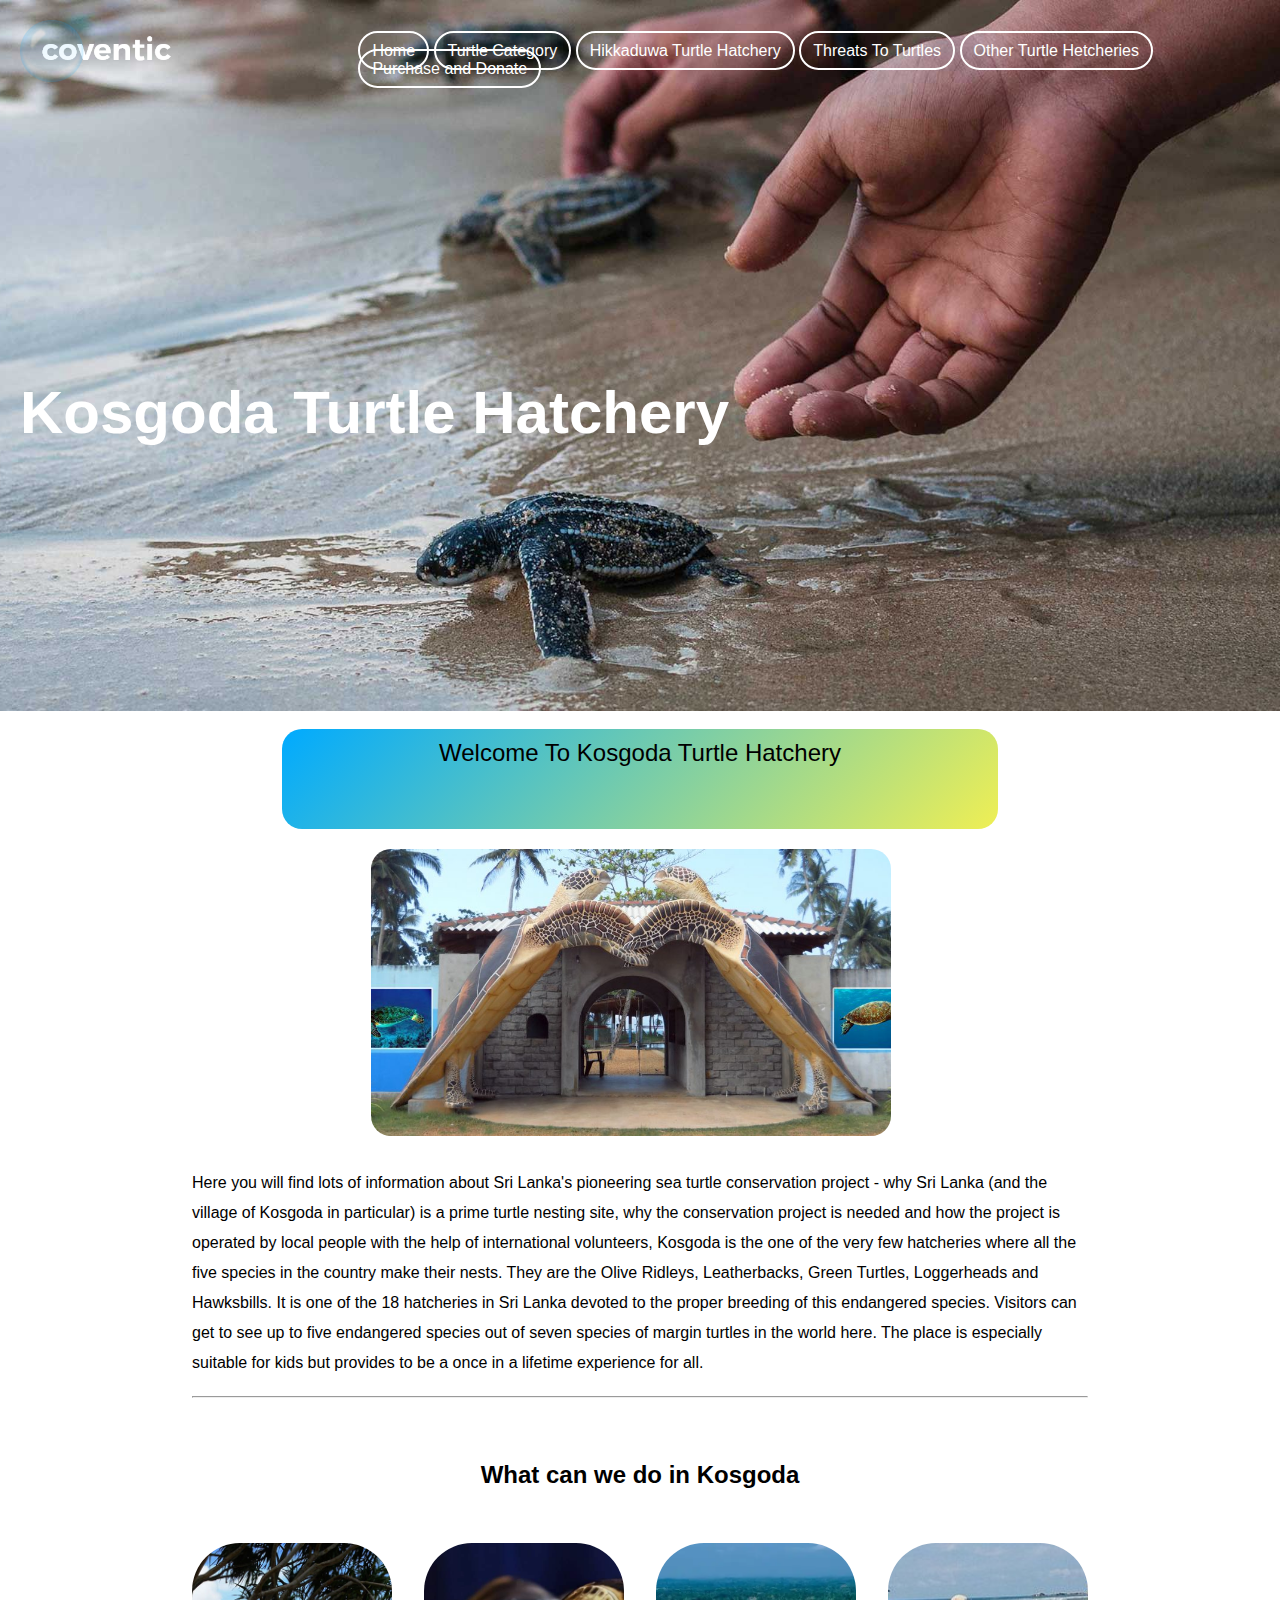
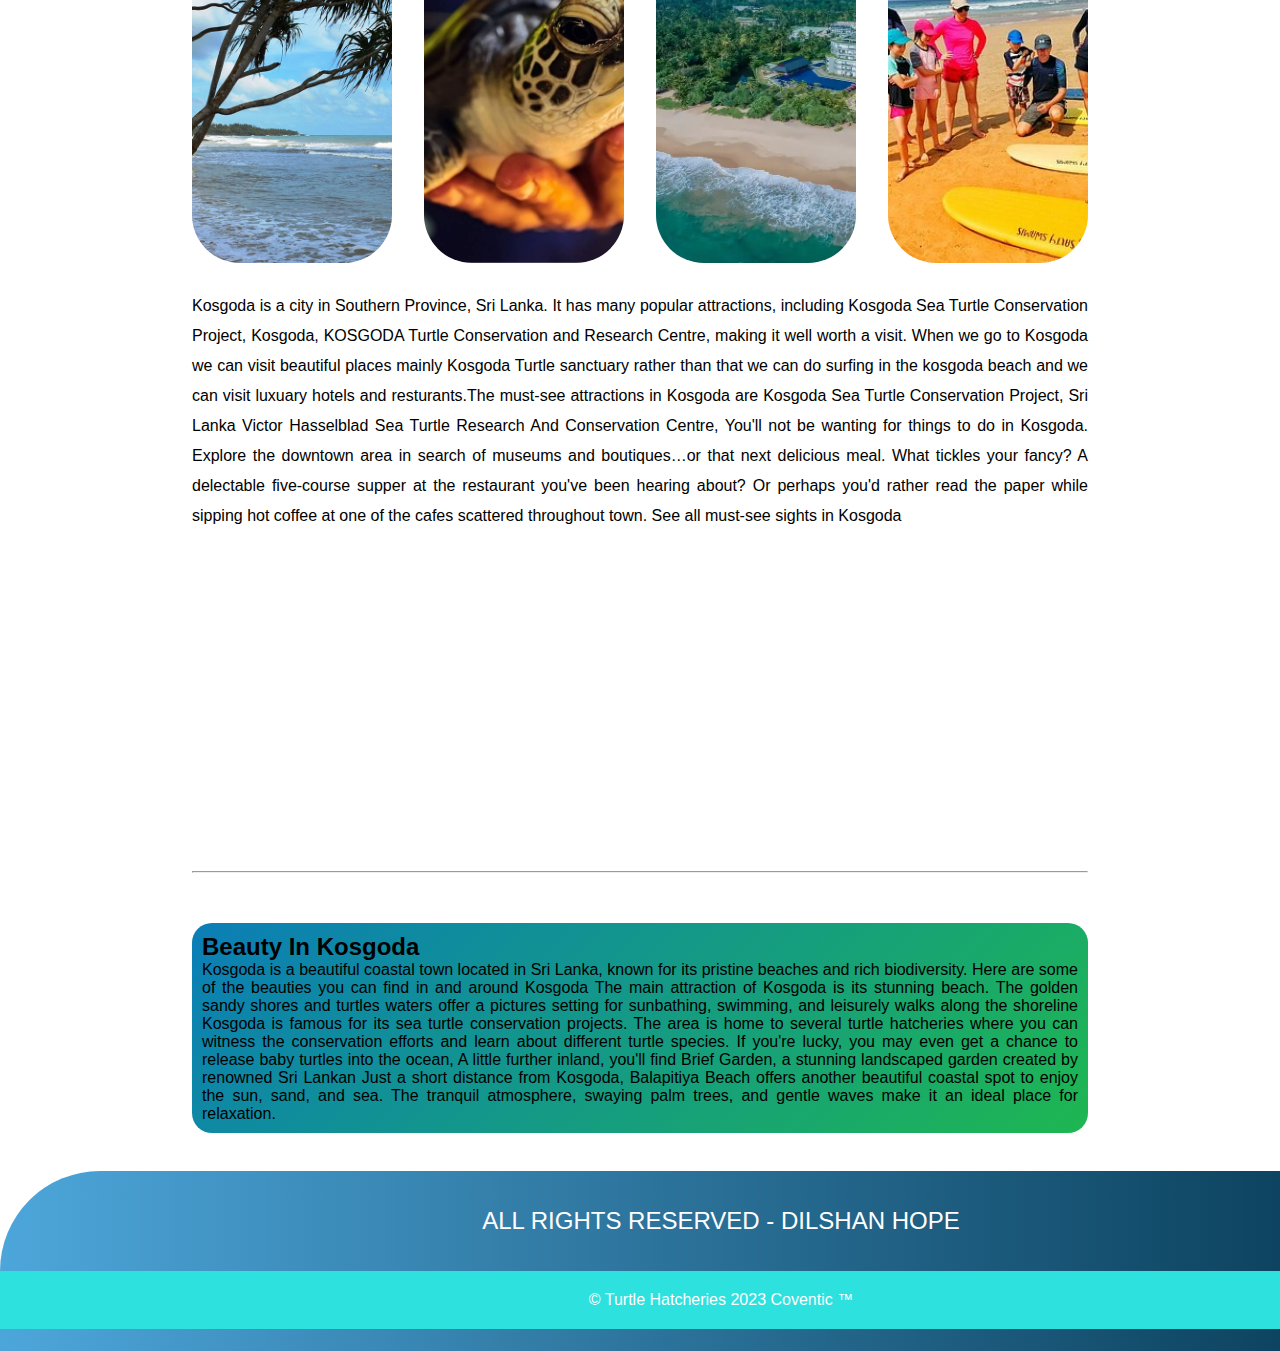
<file: kosgoda.html>
<!DOCTYPE html>
<html lang="en">
<head>
    <meta charset="UTF-8">
    <meta http-equiv="X-UA-Compatible" content="IE=edge">
    <meta name="viewport" content="width=device-width, initial-scale=1.0">
    <title>Kosgoda Hatchery</title>
    <link rel="icon" href="./Logoo.png" type="image/x-icon">
    <link rel="stylesheet" href="./kosgoda.css">
</head>
<body>
    <div class="container">

        <!----Navigation Bar---->

     <nav class="othernav">
        <nav class="othernav">
        <a href="index.html"><img src="./logo.png" class="otherlogo" alt="Logo"></a><ul>
       <li> <a href="./index.html">Home</a></li>
       <li> <a href="./categories.html"> Turtle Category</a></li>
       <li> <a href="./Hikkaduwa.html"> Hikkaduwa Turtle Hatchery </a></li>
       <li> <a href="./threats.html">Threats To Turtles</a></li>
       <li> <a href="./other.html" class="btn3">Other Turtle Hetcheries </a></li>
       <li> <a href="./purchase.html"> Purchase and Donate</a></li>

       </ul>
     </nav>
    </div>

    <!--Title-->
    <div class="title5">
        <h2 class="p1">Kosgoda Turtle Hatchery</h2>
    </div>
    <br>



    <div class="sectiontwo">
        <h2 class="sectionkosgoda">
            Welcome To Kosgoda Turtle Hatchery
          
        </h2>


    <div class="image">
        <img src="./anim08-870x480-1.jpg" alt="">
    </div>
    <br>

    <p class="kosgodapara">Here you will find lots of information about Sri Lanka's pioneering sea turtle conservation project - why Sri Lanka (and the village of Kosgoda in particular) is a prime turtle nesting site, why the conservation project is needed and how the project is operated by local people with the help of international volunteers, Kosgoda is the one of the very few hatcheries where all the five species in the country make their nests. They are the Olive Ridleys, Leatherbacks, Green Turtles, Loggerheads and Hawksbills. It is one of the 18 hatcheries in Sri Lanka devoted to the proper breeding of this endangered species. Visitors can get to see up to five endangered species out of seven species of margin turtles in the world here. The place is especially suitable for kids but provides to be a once in a lifetime experience for all.</p>

    <br>
    <hr>
    <br>


    <section class="sectionkosgoda2">
        <h2 class="sectionkosgodahead">
            What can we do in Kosgoda
        </h2>
        <br>
        <br>
        <br>
       
    
        <div class="image-card3">
            <div style="background-image: url(./01.jpeg);"></div>
            <div style="background-image: url(./02.jpeg);"></div>
            <div style="background-image: url(./03.webp);"></div>
            <div style="background-image: url(./caption.jpg);"></div>
        </div>
        <br>

        <p class="kosgodapara2">Kosgoda is a city in Southern Province, Sri Lanka. It has many popular attractions, including Kosgoda Sea Turtle Conservation Project, Kosgoda, KOSGODA Turtle Conservation and Research Centre, making it well worth a visit. When we go to Kosgoda we can visit beautiful places mainly Kosgoda Turtle sanctuary
        rather than that we can do surfing in the kosgoda beach and we can visit luxuary hotels and resturants.The must-see attractions in Kosgoda are 
        Kosgoda Sea Turtle Conservation Project, Sri Lanka
        Victor Hasselblad Sea Turtle Research And Conservation Centre, You'll not be wanting for things to do in Kosgoda. Explore the downtown area in search of museums and boutiques…or that next delicious meal. What tickles your fancy? A delectable five-course supper at the restaurant you've been hearing about? Or perhaps you'd rather read the paper while sipping hot coffee at one of the cafes scattered throughout town.
        See all must-see sights in Kosgoda
        <br>
         </p>
         <br>
         <div class="map">
            <p>
                <iframe src="https://www.google.com/maps/embed?pb=!1m18!1m12!1m3!1d3965.308323585737!2d80.01615231451208!3d6.354117995401907!2m3!1f0!2f0!3f0!3m2!1i1024!2i768!4f13.1!3m3!1m2!1s0x3ae22bd2c88fd773%3A0xe745cf053e7bab75!2sKosgoda%20Sea%20Turtle%20Conservation%20Project!5e0!3m2!1sen!2slk!4v1684645565779!5m2!1sen!2slk" width="400" height="300" style="border:0;" allowfullscreen="" loading="lazy" referrerpolicy="no-referrer-when-downgrade"></iframe></p>
           </div>

         <br>
         <hr>

         <section class="sectionfinal2">
            <div class="header">
            <h2 class="sectionfinalhead">
                Beauty In Kosgoda
            </h2>
        
            <p class="sectionthreatpara2">Kosgoda is a beautiful coastal town located in Sri Lanka, known for its pristine beaches and rich biodiversity. Here are some of the beauties you can find in and around Kosgoda The main attraction of Kosgoda is its stunning beach. The golden sandy shores and turtles waters offer a pictures setting for sunbathing, swimming, and leisurely walks along the shoreline Kosgoda is famous for its sea turtle conservation projects. The area is home to several turtle hatcheries where you can witness the conservation efforts and learn about different turtle species. If you're lucky, you may even get a chance to release baby turtles into the ocean, A little further inland, you'll find Brief Garden, a stunning landscaped garden created by renowned Sri Lankan Just a short distance from Kosgoda, Balapitiya Beach offers another beautiful coastal spot to enjoy the sun, sand, and sea. The tranquil atmosphere, swaying palm trees, and gentle waves make it an ideal place for relaxation.</p>

            </section>
            <br>

        </body>

            <!----Kosgoda Footer---->

            <footer>
                <div class="footercategories">
                  <br>
                      <br>
                    <div class="homesocial">
                      
                      <p class="foot_t">ALL RIGHTS RESERVED - DILSHAN HOPE</p>
                      <br>
        
                    </div>
              <br>
                <div class="footerbottom">
                  <p>&copy; Turtle Hatcheries 2023  Coventic &trade;</p>
              </div>
               </footer>

              <!-----References----->
      <!-----Sea turtle hatcheries in Sri Lanka: their activities and potential contribution to sea turtle conservation----->

            </body>
        </html>
</file>
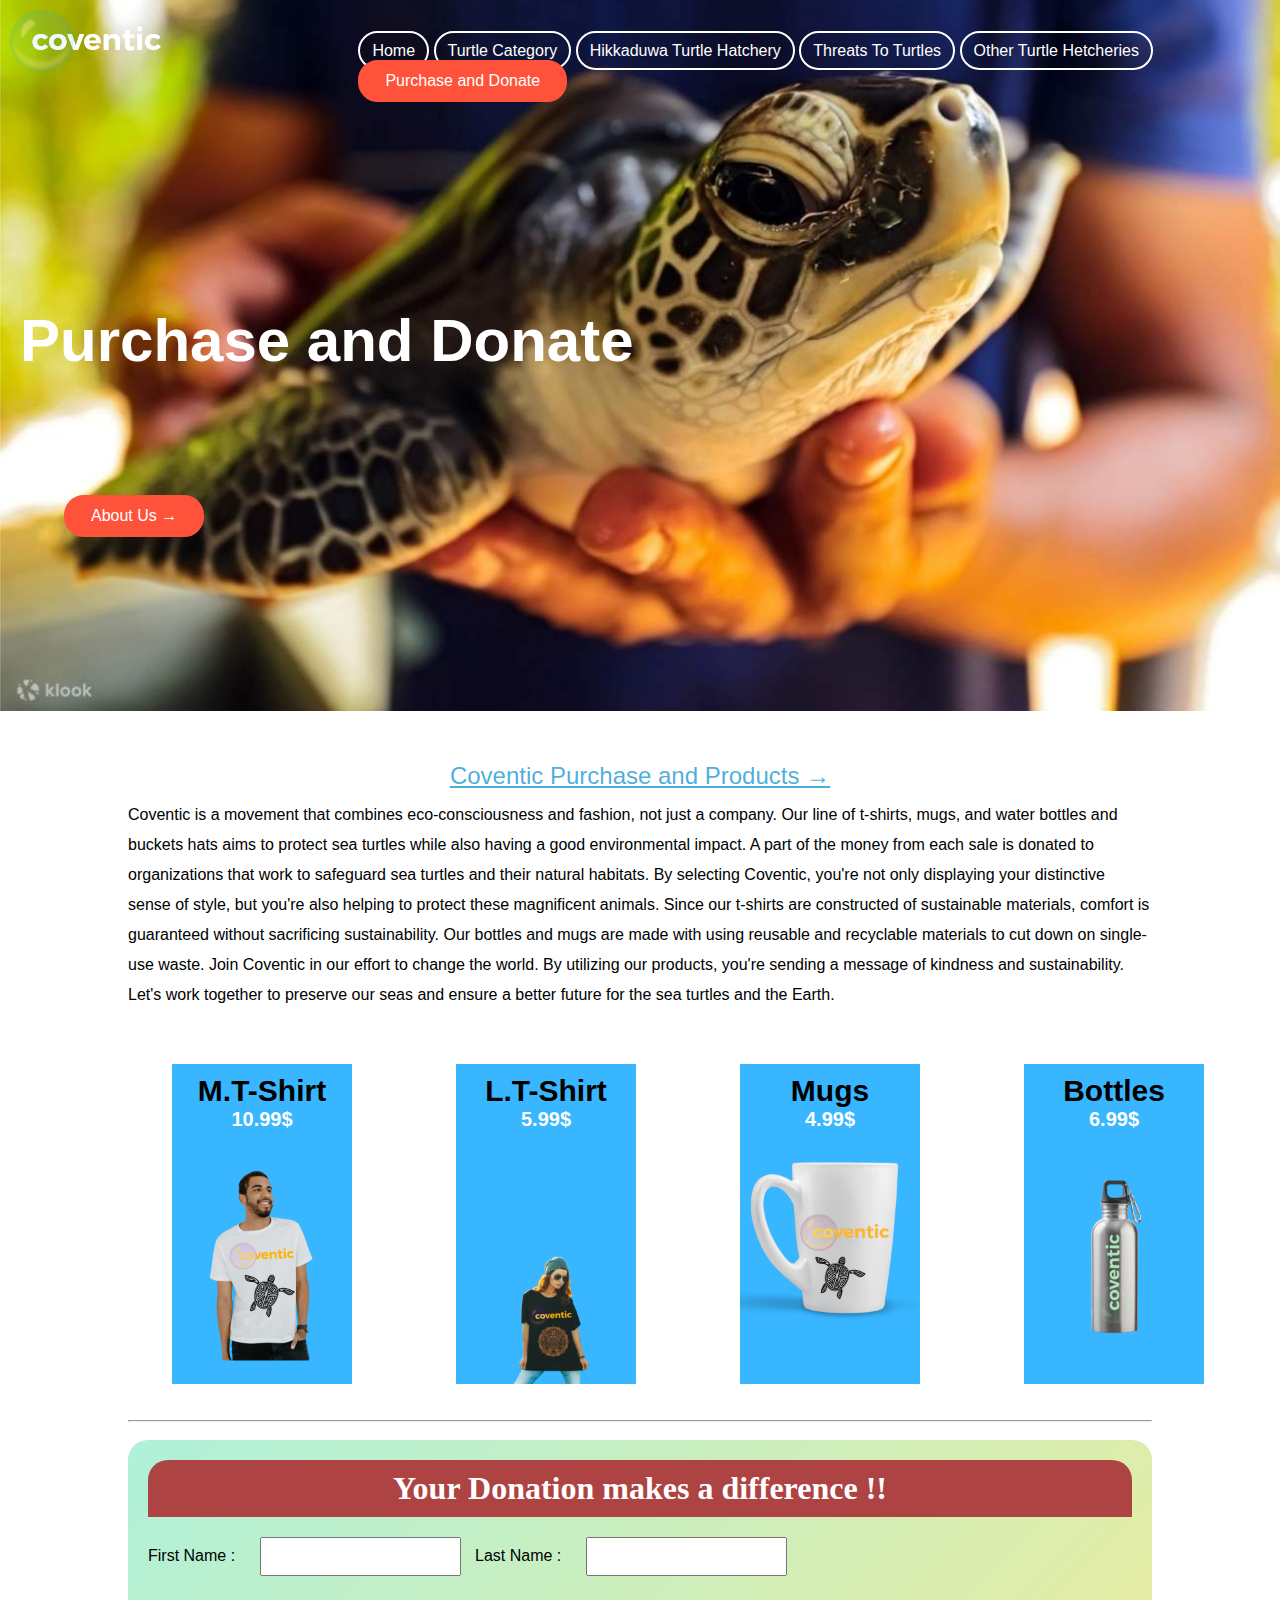
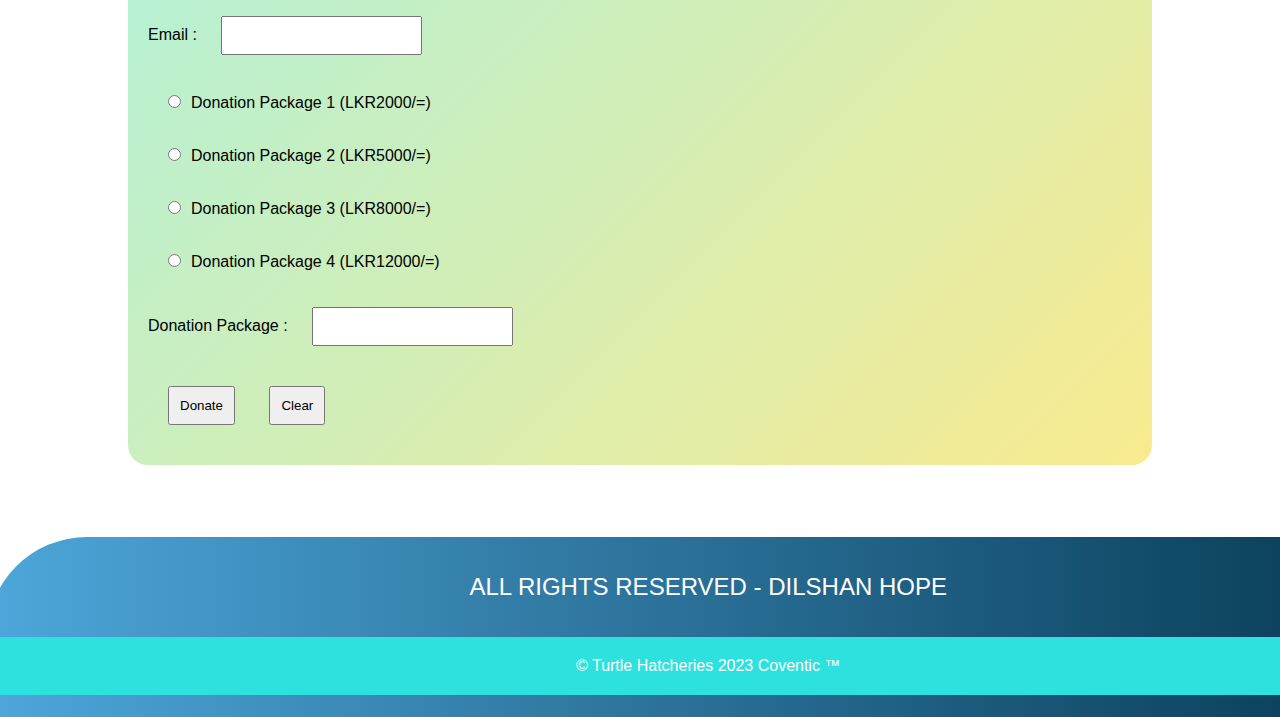
<file: purchase.html>
<!DOCTYPE html>
<html lang="en">
<head>
    <meta charset="UTF-8">
    <meta http-equiv="X-UA-Compatible" content="IE=edge">
    <meta name="viewport" content="width=device-width, initial-scale=1.0">
    <title>Purchase and Donate</title>
    <link rel="icon" href="./Logoo.png" type="image/x-icon">
    <link rel="stylesheet" href="./style.css">
</head>
</head>
<body>
    <div class="purchasecontainer">

        <!-----Navigation Bar----->
        <nav class="purchasenav">
            <a href="index.html"><img src="./logo.png" class="purchaselogo" alt="Logo"></a>
            <ul>
       <li> <a href="./index.html">Home</a></li>
       <li> <a href="./categories.html"> Turtle Category</a></li>
       <li> <a href="./Hikkaduwa.html"> Hikkaduwa Turtle Hatchery </a></li>
       <li> <a href="./threats.html">Threats To Turtles</a></li>
       <li> <a href="./other.html">Other Turtle Hetcheries </a></li>
       <li> <a href="./purchase.html"  class="btn3"> Purchase and Donate</a></li>
         
            </ul>
        </nav>
    </div>

      <!-- purchase Title-->
      <div class="title8">
        <h2 class="p1">Purchase and Donate</h2>
    </div>

    <!--Watchbutton-->

    <div class="button2">
       <a href="./about.html" class="btn3">About Us  &#8594;</a>
       </div>



    <section class="sectionpurchase">
        <h2 class="sectionpurchasehead">
            Coventic Purchase and Products &#8594;
          
        </h2>
            <p class="sectionpurchasepara">Coventic is a movement that combines eco-consciousness and fashion, not just a company. Our line of t-shirts, mugs, and water bottles and buckets hats aims to protect sea turtles while also having a good environmental impact.

A part of the money from each sale is donated to organizations that work to safeguard sea turtles and their natural habitats. By selecting Coventic, you're not only displaying your distinctive sense of style, but you're also helping to protect these magnificent animals.

Since our t-shirts are constructed of sustainable materials, comfort is guaranteed without sacrificing sustainability. Our bottles and mugs are made with using reusable and recyclable materials to cut down on single-use waste.

Join Coventic in our effort to change the world. By utilizing our products, you're sending a message of kindness and sustainability. Let's work together to preserve our seas and ensure a better future for the sea turtles and the Earth.</p>
<br>
<br>
<br>

<!-----Products----->

<div class="image-card5">
    <div  style="background-image: url(./tshirt.png);">
        <h3>M.T-Shirt
            <p>10.99$</p>
        </h3>
    </div>

    <div style="background-image: url(./4.png);">
        <h3>L.T-Shirt
            <p>5.99$</p>
        </h3>
        
    </div>
    <div  style="background-image: url(./1.png);">
        <h3>Mugs
            <p>4.99$</p>
        </h3>
    </div>
    <div  style="background-image: url(./2.png);">
        <h3>Bottles
            <p>6.99$</p>
        </h3>
    </div>

    
</div>
<br>
<br>

<hr>
<br>

<div class="tablepurch">
    <form action="" method="POST">
    <h1>Your Donation makes a difference !!</h1>
    First Name : <input type="text" maxlength="100" size="20">
    Last Name : <input type="text" maxlength="100" size="20"><br>
    Email : <input type="text" maxlength="100" size="20">
    <br>
    
    <input type="radio" name="donation01" type="gold">Donation Package 1 (LKR2000/=) <br>
    
    <input type="radio" name="donation01" type="silver">Donation Package 2 (LKR5000/=) <br>
    
    <input type="radio" name="donation01" type="bronze">Donation Package 3 (LKR8000/=) <br>
     
    <input type="radio" name="donation01" type="bron">Donation Package 4 (LKR12000/=) <br>
    Donation Package : 
    <input type="text" maxlength="20"><br>
    <input type="submit" value="Donate" class="submitbtn">
    <input type="reset" value="Clear" class="clrbtn">

</form>
</div>
<br>
<br>
<br>
<br>


      <!-----Footer----->


     
<footer>
    <div class="footercategories6">
      <br>
          <br>
        <div class="homesocial">
          
          <p class="foot_t">ALL RIGHTS RESERVED - DILSHAN HOPE</p>
          <br>

        </div>
  <br>
    <div class="footerbottom">
      <p>&copy; Turtle Hatcheries 2023  Coventic &trade;</p>
  </div>
   </footer>



</body>
</html>
</file>
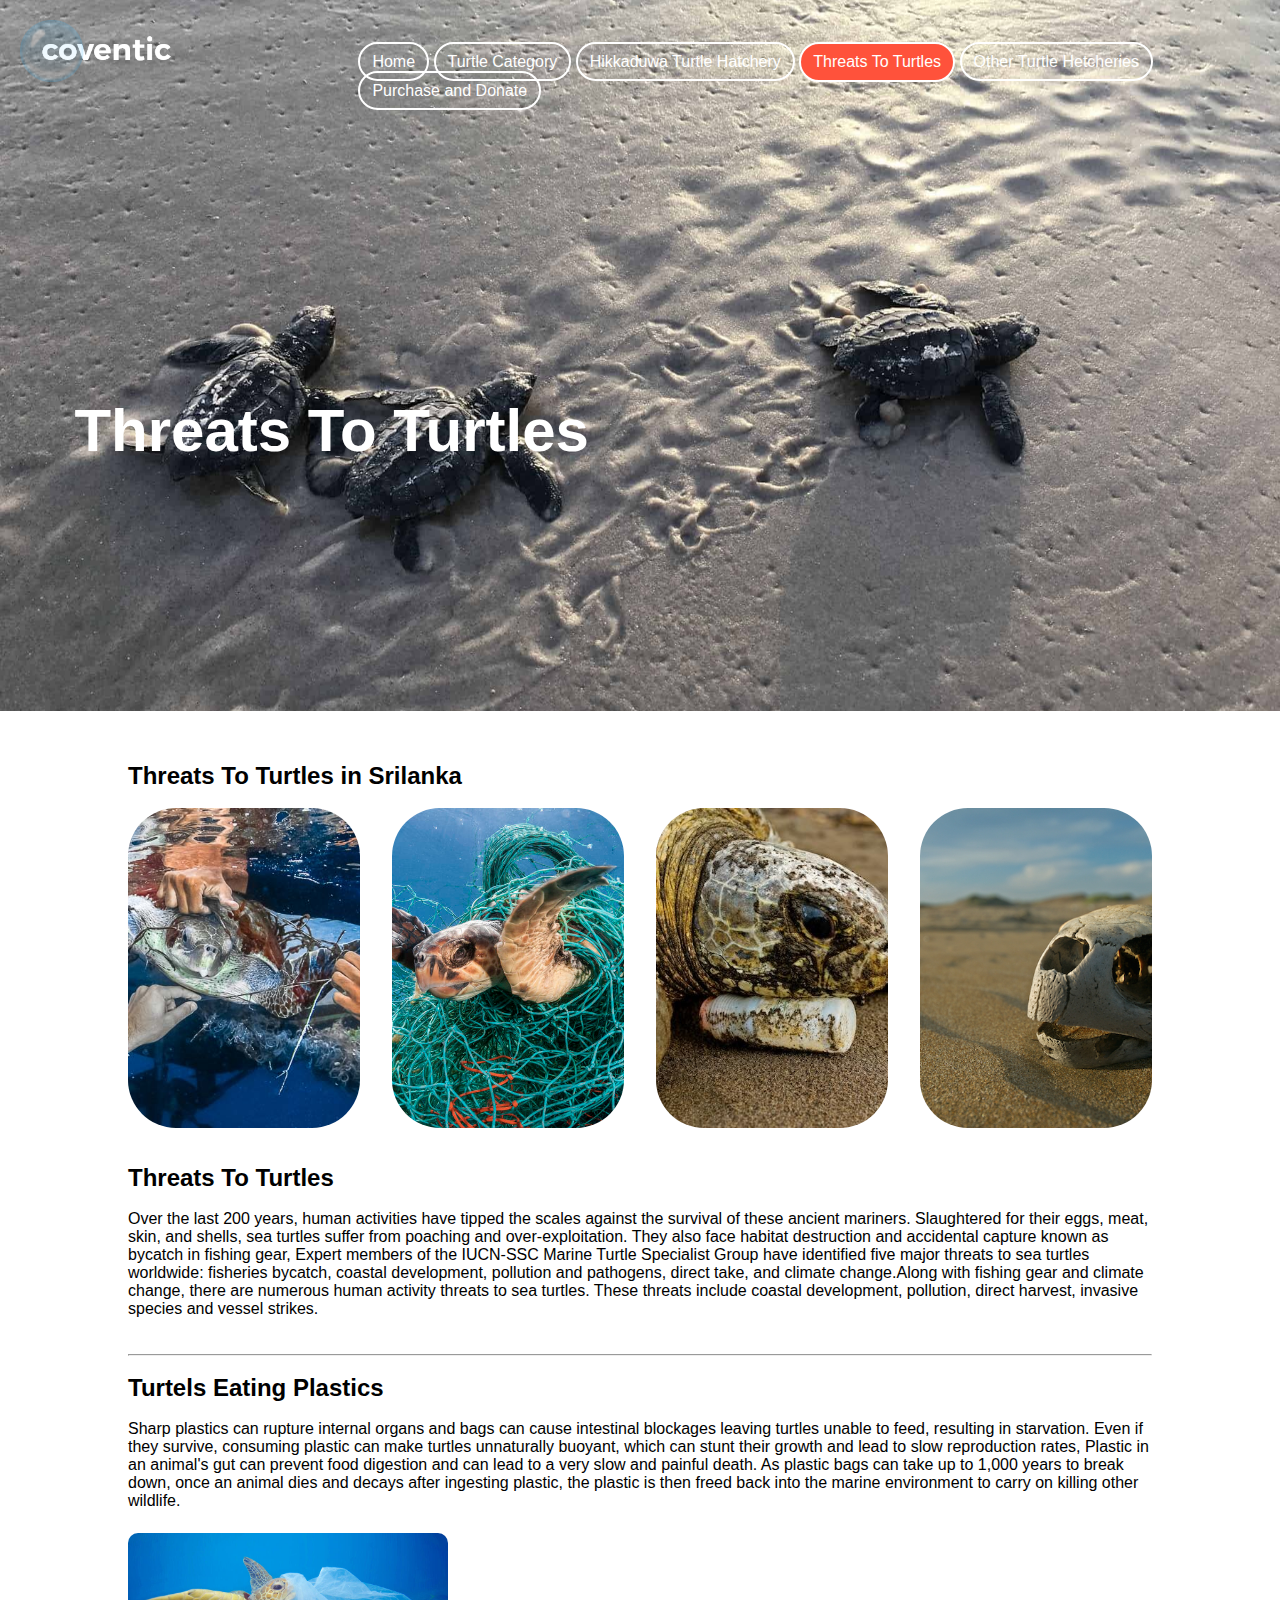
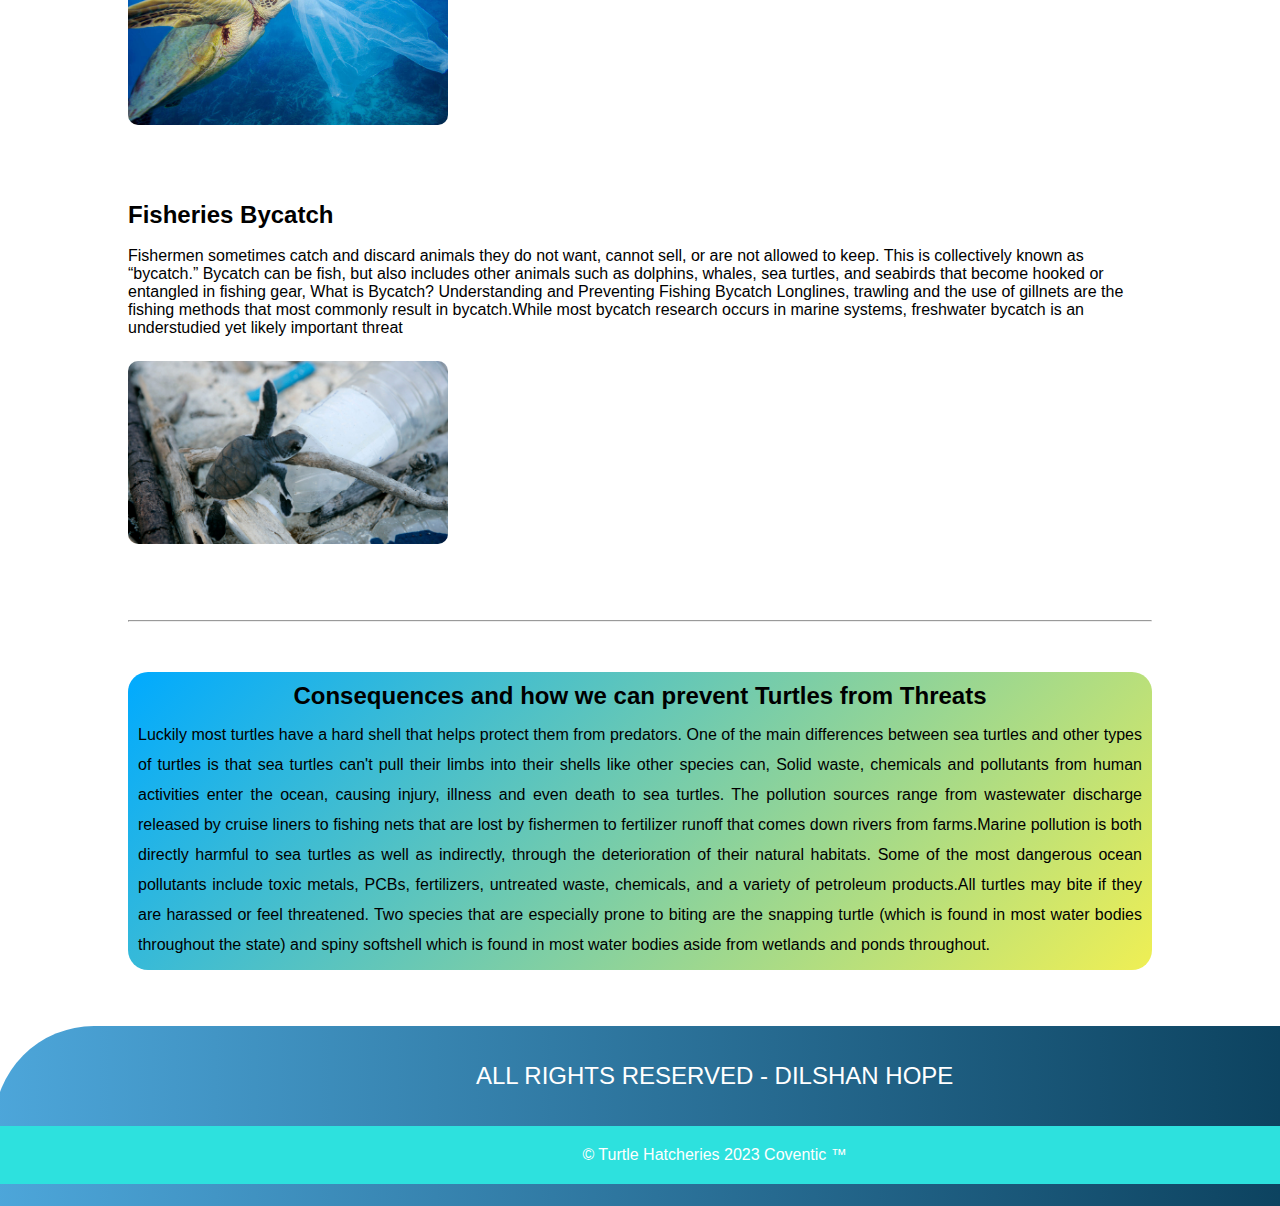
<file: threats.html>
<!DOCTYPE html>
<html lang="en">
<head>
    <meta charset="UTF-8">
    <meta http-equiv="X-UA-Compatible" content="IE=edge">
    <meta name="viewport" content="width=device-width, initial-scale=1.0">
    <title>Threats To Turtles</title>
    <link rel="icon" href="./Logoo.png" type="image/x-icon">
    <link rel="stylesheet" href="style.css">
</head>
<body>

    <div class="threatcontainer2">

        <!----Navigation Bar---->

     <nav class="threatnav">
        <nav class="threatnav">
        <a href="index.html"><img src="./logo.png" class="threatlogo" alt="Logo"></a><ul>
       <li> <a href="./index.html">Home</a></li>
       <li> <a href="./categories.html"> Turtle Category</a></li>
       <li> <a href="./Hikkaduwa.html"> Hikkaduwa Turtle Hatchery </a></li>
       <li> <a href="./threats.html"class="btn3">Threats To Turtles</a></li>
       <li> <a href="./other.html">Other Turtle Hetcheries </a></li>
       <li> <a href="#"> Purchase and Donate</a></li>

       </ul>
     </nav>
    </div>

    <!-- Threat Title-->
    <div class="title3">
        <h2 class="p1"> Threats To Turtles</h2>
    </div>

<!-----Threats To Turtles in Srilanka----->

<section class="sectionthreat">
    <h2 class="sectionthreathead">
        Threats To Turtles in Srilanka
    </h2>
    <br>
   

    <div class="image-card2">
        <div style="background-image: url(./threats2.jpeg);"></div>
        <div style="background-image: url(./threats3.jpeg);"></div>
        <div style="background-image: url(./plastic+threat+to+turtles.jpeg);"></div>
        <div style="background-image: url(./baja+skull.jpg);"></div>
    </div>
<br>
<br>
    <section class="sectionthreat1 ">
        <div class="header">
        <h2 class="sectionthreathead1">
           Threats To Turtles
        </h2>
        <br>
            <p class="sectionthreatpara1">Over the last 200 years, human activities have tipped the scales against the survival of these ancient mariners. Slaughtered for their eggs, meat, skin, and shells, sea turtles suffer from poaching and over-exploitation. They also face habitat destruction and accidental capture known as bycatch in fishing gear, Expert members of the IUCN-SSC Marine Turtle Specialist Group have identified five major threats to sea turtles worldwide: fisheries bycatch, coastal development, pollution and pathogens, direct take, and climate change.Along with fishing gear and climate change, there are numerous human activity threats to sea turtles. These threats include coastal development, pollution, direct harvest, invasive species and vessel strikes.</p>
            
            
<br>
<br>
<hr>
<br>

            <h2>Turtels Eating Plastics</h2>
<br>


<p>Sharp plastics can rupture internal organs and bags can cause intestinal blockages leaving turtles unable to feed, resulting in starvation. Even if they survive, consuming plastic can make turtles unnaturally buoyant, which can stunt their growth 
and lead to slow reproduction rates, Plastic in an animal's gut can prevent food 
digestion and can lead to a very slow and painful death. As plastic bags can take up to 1,000 years to break down, once an animal dies and decays after ingesting plastic, the plastic is then freed back into the marine environment to carry on killing other wildlife.</p>
<br>
<br>
<br>
<div class="beaches1">
    <img src="./plastic1.jpeg" alt="">
</div>

<br>
<br>
<br>
<br>

<h2>Fisheries Bycatch</h2>
<br>

<p>Fishermen sometimes catch and discard animals they do not want, cannot sell, or are not allowed to keep. This is collectively known as “bycatch.” Bycatch can be fish, but also includes other animals such as dolphins, whales, sea turtles, and seabirds that become hooked or entangled in fishing gear, 
    What is Bycatch? Understanding and Preventing Fishing Bycatch
    Longlines, trawling and the use of gillnets are the fishing methods that most commonly result in bycatch.While most bycatch research occurs in marine systems, freshwater bycatch is an understudied yet likely important threat</p>
    <br>
    <br>
    <br>
    <div class="beaches1">
        <img src="./wastejpg.jpeg" alt="">
        
</div>
<br>
<br>
<br>
<br>
<hr>


<section class="sectionfinal2">
    
    <h2 class="sectionfinalhead">
        Consequences and how we can prevent Turtles from Threats
    </h2>

    <p class="sectionthreatpara2">Luckily most turtles have a hard shell that helps protect them from predators. One of the main differences between sea turtles and other types of turtles is that sea turtles can't pull their limbs into their shells like other species can, Solid waste, chemicals and pollutants from human activities enter the ocean, causing injury, illness and even death to sea turtles. The pollution sources range from wastewater discharge released by cruise liners to fishing nets that are lost by fishermen to fertilizer runoff that comes down rivers from farms.Marine pollution is both directly harmful to sea turtles as well as indirectly, through the deterioration of their natural habitats. Some of the most dangerous ocean pollutants include toxic metals, PCBs, fertilizers, untreated waste, chemicals, and a variety of petroleum products.All turtles may bite if they are harassed or feel threatened. Two species that are especially prone to biting are the snapping turtle (which is found in most water bodies throughout the state) and spiny softshell which is found in most water bodies aside from wetlands and ponds throughout.</p>

    </section>
    <br>
    <br>
    
</body>   
    <!-----Footer----->
    <footer>
        <div class="footerthreat">
          <br>
              <br>
            <div class="homesocial">
              
              <p class="foot_t">ALL RIGHTS RESERVED - DILSHAN HOPE</p>
              <br>

            </div>
      <br>
        <div class="footerbottom">
          <p>&copy; Turtle Hatcheries 2023  Coventic &trade;</p>
      </div>
       </footer>
      
        <!-----References----->
      <!-----Global conservation priorities for marine turtles----->

    
    </body>   
</html>
</file>
<file: style.css>
:root{
    --light:#2de1de;
}


*{
    margin: 0;
    padding: 0;
    box-sizing: border-box;
    font-family: sans-serif;
}

/*Background image*/

.container{
    width: 100%;
    height: 100vh;
    display: flex;
    justify-content: center;
    align-items: flex-start;
    background-image: url(./HP01.jpg);
    background-position: center;
    background-size: cover;
}

/*Nav Bar*/

nav{
    display: flex;
    width: 100%;
    align-items: center;
    flex-wrap: wrap;
    padding: 5px 0px;
    padding: 10px;

}
nav ul{
    position: absolute;
    top: 0%;
    left: 28%;
    list-style-type: none;
    margin-top: 42px;
}
@media screen and (max-width:610px)
{
    nav ul 
    {
        top: 10%;
    }
}

nav ul li{
    display: inline-block;
}

nav ul li a{
    text-decoration: none;
    color: white;
    padding: 19px 12px;
    transition: 0.6s ease;
    border: 2px solid white;
    border-radius: 20px;

}


.logo{
    width: 60%;
    height: 60%;
}

 nav ul li a:hover {
    background-color: white;
    color: black;
}


.button2
    {
    position: absolute;
    top: 55%;
    left: 5%;

 }


/*Title*/

.title
{
    position: absolute;
    top: 34%;
    color: white;
    margin-left: 100px;
    left: -2%;
 
}

.p1{
    font-size: 50px;
}

@media screen and (max-width:610px)
{
    .title .p1
    {
        margin-top:110px;
        font-size: 30px;
    }
}

@media screen and (max-width:610px)
{
    .button2
    {
        margin-top:90px;
        
    }
}

@media screen and (max-width:610px)
{
    .logo{
        margin-top:-5px;
    }
}
    
 /*WatchButton*/

 .watchbutton 
    {
    top: 20%;
    color: #fbfcfd;
    padding: 10px 25px;
    background: transparent;
    border: 2px solid #fff;
    border-radius: 20px;
    outline: none;
    cursor: pointer;
    align-items: center;
    margin-top: 0px;
    }

 .watchbutton:hover
 {
 background-color: white;
 color: black;
 
 }
 .btn3:hover
 {
 background-color: white;
 color: black;
 
 }
 
 .btn3
 {
    border: 2px solid white;
    border-radius: 20px;
    padding: 10px;
    list-style: none;
    text-decoration: none;
    color: white;
 }

 .btn3
    {
    display: inline-block;
    background: #ff523b;
    color: #fff;
    padding: 10px 25px;
    border: 2px solid #ff523b;
    border-radius: 20px;
    transition: background 0.5s;
    }

/*Turtle Population*/

.sectionone
{
    height: 500px;
    margin: auto;
    width: 80%;
    
}
.sectiononehead
{
    font-weight: 500;
    text-align: center;
    font-family: Arial, Helvetica, sans-serif;
    margin-top: 5%;
    text-decoration-line:underline;
    color: rgba(9, 144, 206, 0.736);
}
.sectiononepara
{
    line-height: 30px;
    margin-top: 10px;
}

.sectionone div img
{
    top: 140%;
    left: 10%;
    align-items: center;
    width: 45%;
    height: auto;
    align-items: center;
    border-radius: 20px;
    margin-left: 25%;
    margin-top: 20px;
}

/*Turtle categories in Srilanka*/

.mainheading{
    
    font-weight: 500;
    text-align: center;
    font-family: Arial, Helvetica, sans-serif;
    margin-top: 5%;
    text-decoration-line:underline;
    color: rgba(9, 144, 206, 0.736);
     
 }
 
 .container1
 {
     position: relative;
     width: 1100px;
     display: flex;
     justify-content: center;
     align-items: center;
     flex-wrap: wrap;
     padding: 30px;
 }
 
 .container1 .card{
     
     position: relative;
     max-width: 300px;
     height: 350px;
     background:rgb(108, 203, 231);
     margin: 30px 10px;
     padding: 20px 15px;
     display: flex;
     flex-direction: column;
     box-shadow: 0 5px 202px rgba( 0,0,0,0,0.5);
     transition: 0.3s ease-in-out;
 }
 @media screen and (max-width:610px)
 {
    .container1
    {
        display: inline;
    }
    
 }
 .container1 .card:hover
 {
     height: 450px;
 }
 
 .container1 .card .imgbox
 {
     position: relative;
     width: 500px;
     height: 500px;
     top: -10px;
     left: -90px ;
     z-index: 1;
     box-shadow: 0 5px 202px rgba( 0,0,0,0,0.2); ;
 
 }

 /*Why we need turtles*/

.sectiontwo
{
    margin: auto;
    width: 80%;
    
}
.sectiontwohead
{
    font-weight:500;
    text-align:center;
    font-family:Arial, Helvetica, sans-serif;
    margin-top:5%;
    text-decoration-line:underline;
    color:black;
    text-align: left;
}
.sectiontwopara
{
    line-height:30px;
    margin-top:10px;
    text-align:left;
    text-align: justify;
}

.sectiontwo div img
{
    left:100%;
    width:500px;
    height:auto;
    border-radius:20px;
    margin-left:25%;
    margin-top:20px;   
}
@media screen and (max-width:610px)
{
    .sectiontwo div img
    {
        width: 60%;
        height: auto;
        margin-left: 15%;
    }
}

/*Importanace of turtles*/

.sectionfour
{

    margin: auto;
    width: 80%;
    
}
.sectionfourhead
{
    font-weight:500;
    text-align:center;
    font-family:Arial, Helvetica, sans-serif;
    margin-top:5%;
    text-decoration-line:underline;
    color:black;
    text-align: left;
}


.timeline{
    position: relative;
    max-width: 1200px;
    margin: 100px auto;
    background-color: antiquewhite;
    top: 100px;
    top: -80px;
    background-image: url(./leatherback1.jpg);
}

.containernew{
    padding: 10px 50px;
    position: relative;
    width: 50%;
    background: rgba(17, 124, 153, 0.3);
}

.text-box{
    padding: 20px 30px;
    background: #fff;
    position: relative;
    border-radius: 6px;
    font-size: 15px;
}
@media screen and (max-width:610px)
{
    .containernew{
        padding: 10px 50px;
        position: relative;
        width: 50%;
        background: rgba(17, 124, 153, 0.3);
    }
    .text-box
    {
        padding: 30px 100px;
    }
    .right-container{
        left: -50%;
    }
    
}

.left-container{
    left: 0;
}

.right-container{
    left: 50%;
}

/*Home Footer*/


.foot_t
{
    color: white;
    font-size:1.5em;
    text-align: center;
}
@media screen and(max-width:610px)
{
    .foot_t
    {
        font-size: 1rem;
    }
}
footer .footerhome
{
    background: linear-gradient(to right, #4da6da, #053751);
    width: 1442px;
    margin-left: -19%;
    height: 20vh;
    border-top-left-radius: 100px;
    position: absolute;  

}
@media screen and (max-width:610px)
{
    footer .footerhome
    {
        width: 100%;
    }
}

.title_f
{
    color:white;
    margin-left: 41%;
    
}



.footerbottom{
    background-color: var(--light);
    padding: 20px;
    text-align: center;
}

.footerbottom p{
    color: white;
}



/*Turtle Categories*/  /*Turtle Categories*/  

*{
    margin: 0;
    padding: 0;
    box-sizing: border-box;
    font-family: sans-serif;
}

/*Background image*/

.categorycontainer{
    width: 100%;
    height: 79vh;
    display: flex;
    justify-content: center;
    align-items: flex-start;
    background-image: url(./categories.jpeg);
    background-position: center;
    background-size: cover;
}

@media screen and (max-width:610px)
{
    .categorynav nav ul li
    {
        top: 10%;
    }
}

@media screen and (max-width:610px)
{
    .categorylogo{
        margin-top:-10px;
    }
}



/*Nav Bar*/

nav{
    display: flex;
    width: 100%;
    align-items: center;
    flex-wrap: wrap;
    padding: 5px 0px;
    padding: 10px;

}

nav ul{
    position: absolute;
    top: 0%;
    left: 28%;
    list-style-type: none;
    margin-top: 42px;
}

nav ul li{
    display: inline-block;
}

nav ul li a{
    text-decoration: none;
    color: white;
    padding: 9px 12px;
    transition: 0.6s ease;
    border: 2px solid white;
    border-radius: 20px;

}

.categorylogo{
    width: 60%;
    height: 60%;
}

 nav ul li a:hover{
    background-color: white;
    color: black;
 
}


.title2
{
    position: absolute;
    top: 34%;
    color: white;
    margin-left: 20px;
    text-decoration: none;    
}

.p1{
    font-size: 60px;
    top: 20%;
}
@media screen and (max-width:610px)
{
   .title2 h2
    {
        margin-top: 200px;
        font-size: 30px;
        margin-left: 50px;
    }
}



/*Turtle categories in Srilanka*/

.randomsection

{
 margin: auto;
 width: 80%;

}

.randomsectionhead

{

font-weight: 500;
text-align: center;
text-decoration: dotted;
font-family: Arial, Helvetica, sans-serif;
margin-top: 5%;
color: black;

}

.image-card6{
    display: flex;
    height: 20rem;
    gap: 2rem;
}
@media screen and (max-width:610px)
{
    .wrapper1 .imageturtle img
    {
        width: 90%;
        height: auto;
    }
}

.image-card6 div{
    flex: 1;
    border-radius: 2rem;
    background-position: center;
    background-repeat: no-repeat;
    background-size: auto 100%;
    transition: all 8s cubic-bezier(.25, 04, .45, 1.3);
    border-color: #4da6da;
    border-width: 50%;
}


@media screen and (max-width:610px)
 {
    .image-card6
    {
       
        display: grid;
        height: 400%;
        gap: 5rem;
        margin-left:-50%;
        width: 200%;
        padding: 20px;
    }
    .sectionthree .header p iframe
    {
        width: 40%;
        height: auto;
    }
    .sectionthree  .gmapturt
    {
        width: 40%;
        height: auto;
    }
    
 }

/*Turtle types in Srilanka*/

.randomsection1{

 height: 500px;
 margin: auto;
 width: 80%;

}

.randomsectionhead1{

font-weight: 500;
text-align: center;
font-family: Arial, Helvetica, sans-serif;
margin-top: 2%;
margin-bottom: 5%;
color: black;

}


.imageturtle img{
 max-width:320px;
 float: left;
 border: 3px solid rgb(153, 234, 234);
 border-radius: 10px;
 margin-right: 15px;
 left: 100%;

}

.imageturtle img:hover
 {
    background-color: black;
    color: black;
 }

.wrapper1{
    margin: 150px auto;
    width: 70%;
}

.text-box1{
    color: black;

}

.text-box1 h2{
    font-size: 42px;
    color: black;
}

.textbox1 p{
    font-size: 32px;
}

/*Population densities*/

.sectionthreepara
{
    line-height: 30px;
    margin-top: 10px;
    text-align: justify;
}

.headerh2{
    text-decoration: underline;
}

.beaches img{
    max-width:320px;
    float: right;
    border-radius: 10px;
    margin-right: 15px;
    margin-top: -3%;
   
}

/*Table*/

.sectionsix
{
    height: 100px;
    margin: auto;
    width: 80%;
    
}
.sectionsixhead
{
    font-weight:500;
    text-align:center;
    font-family:Arial, Helvetica, sans-serif;
    margin-top:5%;
    color:black;
    text-align: center;
}

table{
    width: 80%;
    margin: 50px auto;
}

td, th{
    border: 1px solid gray;
    padding: 10px;
}

thead tr{
    background: aquamarine;
   
}

tbody tr:nth-child(odd){
    background: skyblue;
}

tbody tr:hover{
    background: rgb(108, 108, 195);
}

@media screen and (max-width:610px)
 {
    table 
    {
        display: grid;
    }
    table thead 
    {
        display: none;
    }
    table, table tbody, table tr, table td 
    {
        display: block;
        width: 100%;
    }
    table tr 
    {
        margin-bottom: 15px;
    }
    table tbody tr td 
    {
        text-align: center;
        
        position: relative;
    }

}

/*category Footer*/

.foot_t
{
    color: white;
    font-size:1.5em;
    text-align: center;
}
@media screen and(max-width:610px)
{
    .foot_t
    {
        font-size: 1rem;
    }
}
footer .footercategories4
{
    background: linear-gradient(to right, #4da6da, #053751);
    width: 1442px;
    margin-left: -19%;
    height: 20vh;
    border-top-left-radius: 100px;
    position: absolute;  

}
@media screen and (max-width:610px)
{
    footer .footercategories4
    {
        width: 100%;
    }
}

.title_f
{
    color:white;
    margin-left: 41%;
    
}



.footerbottom{
    background-color: var(--light);
    padding: 20px;
    text-align: center;
}

.footerbottom p{
    color: white;
}


/*Hikkaduwa Hatchery*/ /*Hikkaduwa Hatchery*/


/*Background image*/

.categorycontainer1{
    width: 100%;
    height: 79vh;
    display: flex;
    justify-content: center;
    align-items: flex-start;
    background-image: url(./turtlenew.jpeg);
    background-position: center;
    background-size: cover;
}

@media screen and (max-width:610px)
{
    .title3 .p1
    {
        margin-top:100px;
        font-size: 30px;
    }
}


/*Nav Bar*/

nav{
    display: flex;
    width: 100%;
    align-items: center;
    flex-wrap: wrap;
    padding: 5px 0px;
    padding: 10px;

}

nav ul{
    position: absolute;
    top: 0%;
    left: 28%;
    list-style-type: none;
    margin-top: 42px;
}

nav ul li{
    display: inline-block;

}
@media screen and (max-width:610px)
{
    nav ul 
    {
        margin-top: 5%;
    }
    nav ul li
    {
        padding: 12px;
    }
}

nav ul li a{
    text-decoration: none;
    color: white;
    padding: 9px 12px;
    transition: 0.6s ease;
    border: 2px solid white;
    border-radius: 20px;

}

.categorylogo{
    width: 60%;
    height: 60%;
}

 nav ul li a:hover{
    background-color: white;
    color: black;
 
}

/*Title*/

.title3
{
    position: absolute;
    top: 44%;
    color: white;
    margin-left: 100px;
    left: -2%;
 
}

.p1{
    font-size: 50px;
}

.btn4
 {
    border: 2px solid white;
    border-radius: 20px;
    padding: 10px;
    list-style: none;
    text-decoration: none;
    color: white;
 }

 .btn4
    {
    display: inline-block;
    background: #ff523b;
    color: #fff;
    padding: 10px 25px;
    border: 2px solid #ff523b;
    border-radius: 20px;
    transition: background 0.5s;
    }

    /*Hikkaduwa hatchery*/

    .sectionseven
{
    height: 100px;
    margin: auto;
    width: 80%;
    
}
.sectionsevenhead
{
    font-weight:500;
    text-align:center;
    font-family:Arial, Helvetica, sans-serif;
    margin-top:5%;
    color:black;
    text-align: center;
    text-decoration: underline;
    
}

.sectionsevenpara
{
    line-height: 30px;
    margin-top: 10px;
}

.sectionseven div img
{
    top: 140%;
    left: 10%;
    width: 45%;
    height: auto;
    border-radius: 20px;
    margin-left: 25%;
    margin-top: 20px;
    text-align: justify;
    align-items: left;

}

.sectioneight
{
    height: 100px;
    margin: auto;
    width: 80%;
    
}
.sectioneight
{
    font-weight:500;
    text-align:center;
    font-family:Arial, Helvetica, sans-serif;
    margin-top:5%;
    color:black;
    text-align: center;
    align-items: center;
    background-image: linear-gradient(135deg,rgb(0, 170, 255),rgb(239, 239, 84));
    padding: 10px;
    border-radius: 20px;
    margin-top: 50px;
    margin-bottom: 20px;
    
}

.image-card{
    display: flex;
    height: 20rem;
    gap: 2rem;
    
}

.image-card div{
    flex: 1;
    border-radius: 3rem;
    background-position: center;
    background-repeat: no-repeat;
    background-size: auto 100%;
    transition: all 8s cubic-bezier(.25, 04, .45, 1.3);
    border-color: #4da6da;
    border-width: 20%;

}


 .sectionten
 {
     height: 100px;
     margin: auto;
     width: 80%;
     
 }
 .sectiontenhead
 {
     font-weight:500;
     text-align:center;
     font-family:Arial, Helvetica, sans-serif;
     margin-top:5%;
     color:black;
     text-align: center;
     text-decoration: underline;
     
 }
 
 .sectiontenpara
 {
     line-height: 30px;
     margin-top: 10px;
 }
 
  .sectionten .imagehik img
 {
     top: 140%;
     width: 60%;
     height: auto;
     border-radius: 20px;
     margin-top: 20px;
     align-items: center;
     border: #053751;
     left: 20%;
     
 }

 .mainmap p{
    align-items: center;
    right: 30%;
 }

 .sectionfinal
{
    height: 80px;
    margin: auto;
    width: 80%;
    
}
.sectionfinal
{
    font-weight:500;
    text-align:center;
    font-family:Arial, Helvetica, sans-serif;
    margin-top:5%;
    color:black;
    text-align: center;
    align-items: center;
    background-image: linear-gradient(135deg,rgb(0, 170, 255),rgb(239, 239, 84));
    padding: 10px;
    border-radius: 20px;
    margin-top: 50px;
    margin-bottom: 20px;
    
}

.image-card2{
    display: flex;
    height: 20rem;
    gap: 5rem;
}
@media screen and (max-width:610px)
{
    .image-card2
    {
        display: grid;
    }
}

.image-card2 div{
    flex: 1;
    border-radius: 3rem;
    background-position: center;
    background-repeat: no-repeat;
    background-size: auto 100%;
    transition: all 8s cubic-bezier(.25, 04, .45, 1.3);
    border-color: #4da6da;
    border-width: 20%;

}

.image-card2 div :hover{
    transition: 0.5s;
}

   .section-para
 {
     line-height: 30px;
     margin-top: 10px;
 }


 /*Hikkaduwa Footer*/

 .foot_t
{
    color: white;
    font-size:1.5em;
    text-align: center;
}
@media screen and(max-width:610px)
{
    .foot_t
    {
        font-size: 1rem;
    }
}
footer .footercategories5
{
    background: linear-gradient(to right, #4da6da, #053751);
    width: 1442px;
    margin-left: -25%;
    height: 20vh;
    border-top-left-radius: 100px;
    position: absolute;  

}
@media screen and (max-width:610px)
{
    footer .footercategories5
    {
        width: 100%;
    }
}

.title_f
{
    color:white;
    margin-left: 41%;
    
}



.footerbottom{
    background-color: var(--light);
    padding: 20px;
    text-align: center;
}

.footerbottom p{
    color: white;
}




/*Hikkaduwa Hatchery*/ /*Hikkaduwa Hatchery*/


/*Background image*/

.categorycontainer1{
    width: 100%;
    height: 79vh;
    display: flex;
    justify-content: center;
    align-items: flex-start;
    background-image: url(./turtlenew.jpeg);
    background-position: center;
    background-size: cover;
}

/*Nav Bar*/

nav{
    display: flex;
    width: 100%;
    align-items: center;
    flex-wrap: wrap;
    padding: 5px 0px;
    padding: 10px;

}

nav ul{
    position: absolute;
    top: 0%;
    left: 28%;
    list-style-type: none;
    margin-top: 42px;
}

nav ul li{
    display: inline-block;
}

nav ul li a{
    text-decoration: none;
    color: white;
    padding: 9px 12px;
    transition: 0.6s ease;
    border: 2px solid white;
    border-radius: 20px;

}

.categorylogo{
    width: 60%;
    height: 60%;
}

 nav ul li a:hover{
    background-color: white;
    color: black;
 
}

.sectiontenpara
{
    font-weight:500;
    text-align:center;
    font-family:Arial, Helvetica, sans-serif;
    margin-top:5%;
    color:black;
    text-align: center;
    align-items: center;
    background-image: linear-gradient(135deg,rgb(0, 170, 255),rgb(239, 239, 84));
    padding: 10px;
    border-radius: 20px;
    margin-top: 50px;
    margin-bottom: 20px;
    
}

 

/*Threats To Turtles*/ /*Threats To Turtles*/

/*Background image*/

.threatcontainer2{
    width: 100%;
    height: 79vh;
    display: flex;
    justify-content: center;
    align-items: flex-start;
    background-image: url(./turtlebaby3.jpeg);
    background-position: center;
    background-size: cover;
}


@media screen and (max-width:610px)
{
    .threatlogo{
        margin-top:-20px;
    }
}

/*Nav Bar*/

.threatnav{
    display: flex;
    width: 100%;
    align-items: center;
    flex-wrap: wrap;
    padding: 5px 0px;
    padding: 10px;

}

.threatnav ul{
    position: absolute;
    top: 0%;
    left: 28%;
    list-style-type: none;
    margin-top: 42px;
}

.threatnav ul li{
    display: inline-block;
}

.threatnav ul li a{
    text-decoration: none;
    color: white;
    padding: 9px 12px;
    transition: 0.6s ease;
    border: 2px solid white;
    border-radius: 20px;

}

.threatlogo{
    width: 60%;
    height: 60%;
}

 .threatnav ul li a:hover{
    background-color: white;
    color: black;
 
}

/*Title*/

.title3
{
    position: absolute;
    top: 44%;
    color: white;
    margin-left: 100px;
    left: -2%;
 
}

.p1{
    font-size: 50px;
}

.btn3
 {
    border: 2px solid white;
    border-radius: 20px;
    padding: 10px;
    list-style: none;
    text-decoration: none;
    color: white;
 }

 .btn3
    {
    display: inline-block;
    background: #ff523b;
    color: #fff;
    padding: 10px 25px;
    border: 2px solid #ff523b;
    border-radius: 20px;
    transition: background 0.5s;
    }

.sectionthreat
 {
     height: 100px;
     margin: auto;
     width: 80%;
     
 }
 .sectionthreathead
 {
     font-weight:600;
     text-align:center;
     font-family:Arial, Helvetica, sans-serif;
     margin-top:5%;
     color:black;
     text-align: center;
     
     
 }

 .image-card2{
    display: flex;
    height: 20rem;
    gap: 2rem;
    
}

.image-card2 div{
    flex: 1;
    border-radius: 3rem;
    background-position: center;
    background-repeat: no-repeat;
    background-size: auto 100%;
    transition: all 8s cubic-bezier(.25, 04, .45, 1.3);
    border-color: #4da6da;
    border-width: 50%;

}

.sectionthreathead{
    text-align: left;
    left: 100%;
}


.sectionthreatpara2
{
    line-height: 30px;
    margin-top: 10px;
    text-align: justify;
    left: 20%;
}

.beaches1 img{
    max-width:320px;
    border-radius: 10px;
    margin-right: 15px;
    margin-top: -3%;   
    right: 100%;
    bottom: 20%;
   
}

.beaches1 p{
    text-align: justify;
}

.sectionthr
{
    height: 80px;
    margin: auto;
    width: 70%;
    
}
.sectionfinal2
{
    font-weight:500;
    text-align:center;
    font-family:Arial, Helvetica, sans-serif;
    margin-top:5%;
    color:black;
    text-align: center;
    align-items: center;
    background-image: linear-gradient(135deg,rgb(0, 170, 255),rgb(239, 239, 84));
    padding: 10px;
    border-radius: 20px;
    margin-top: 50px;
    margin-bottom: 20px;
    
}

/*Footer Threat*/

.foot_t
{
    color: white;
    font-size:1.5em;
    text-align: center;
}
@media screen and(max-width:610px)
{
    .foot_t
    {
        font-size: 1rem;
    }
}
footer .footerthreat
{
    background: linear-gradient(to right, #4da6da, #053751);
    width: 1442px;
    margin-left: -10.5%;
    height: 20vh;
    border-top-left-radius: 100px;
    position: absolute;  

}
@media screen and (max-width:610px)
{
    footer .footerthreat
    {
        width: 100%;
    }
}

.title_f
{
    color:white;
    margin-left: 41%;
    
}



.footerbottom{
    background-color: var(--light);
    padding: 20px;
    text-align: center;
}

.footerbottom p{
    color: white;
}


/*Other*/  /*Other*/

/*Nav Bar*/

.othercontainer{
    width: 100%;
    height: 100vh;
    display: flex;
    justify-content: center;
    align-items: flex-start;
    background-image: url(./hikkadua\ beach.jpeg);
    background-position: center;
    background-size: cover;
}

nav{
    display: flex;
    width: 100%;
    align-items: center;
    flex-wrap: wrap;
    padding: 5px 0px;
    padding: 10px;

}

nav ul{
    position: absolute;
    top: 0%;
    left: 28%;
    list-style-type: none;
    margin-top: 42px;
}

nav ul li{
    display: inline-block;
}

nav ul li a{
    text-decoration: none;
    color: white;
    padding: 9px 12px;
    transition: 0.6s ease;
    border: 2px solid white;
    border-radius: 20px;

}

@media screen and (max-width:610px)
{
    .otherlogo{
        margin-top:-22px;
    }
}

@media screen and (max-width:610px)
{
    .btn5
    {
        margin-top:10px;
        
    }
}

.otherlogo{
    width: 60%;
    height: 60%;
}

 nav ul li a:hover{
    background-color: white;
    color: black;
 
}
/*Title*/

.title
{
    position: absolute;
    top: 34%;
    color: white;
    margin-left: 100px;
    left: -2%;
 
}

.p1{
    font-size: 50px;
}


 /*WatchButton*/

 .watchbutton 
    {
    top: 20%;
    color: #fbfcfd;
    padding: 10px 25px;
    background: transparent;
    border: 2px solid #fff;
    border-radius: 20px;
    outline: none;
    cursor: pointer;
    align-items: center;
    margin-top: 0px;
    }

 .watchbutton:hover
 {
 background-color: white;
 color: black;
 
 }
 .btn5:hover
 {
 background-color: white;
 color: black;
 
 }
 
 .btn5
 {
    border: 2px solid white;
    border-radius: 20px;
    padding: 10px;
    list-style: none;
    text-decoration: none;
    color: white;
 }

 .btn5
    {
    display: inline-block;
    background: var(--light);
    color: #fff;
    padding: 10px 25px;
    border: 2px solid #30eace;
    border-radius: 20px;
    transition: background 0.5s;
    }


/*purchase*/ /*purchase*/ /*purchase*/

/*Background image*/

.purchasecontainer{
    width: 100%;
    height: 79vh;
    display: flex;
    justify-content: center;
    align-items: flex-start;
    background-image: url(./02.jpeg);
    background-position: center;
    background-size: cover;
}



/*Nav Bar*/

nav{
    display: flex;
    width: 100%;
    align-items: center;
    flex-wrap: wrap;
    padding: 5px 0px;
    padding: 10px;

}

nav ul{
    position: absolute;
    top: 0%;
    left: 28%;
    list-style-type: none;
    margin-top: 42px;
}

nav ul li{
    display: inline-block;
}

nav ul li a{
    text-decoration: none;
    color: white;
    padding: 9px 12px;
    transition: 0.6s ease;
    border: 2px solid white;
    border-radius: 20px;

}

.purchaselogo{
    width: 60%;
    height: 60%;
}

 nav ul li a:hover{
    background-color: white;
    color: black;
 
}

.title8
{
    position: absolute;
    top: 34%;
    color: white;
    margin-left: 20px;
    text-decoration: none;    
}

.p1{
    font-size: 60px;
    top: 20%;
}

/*head*/

.sectionpurchase
{
    height: 500px;
    margin: auto;
    width: 80%;
    
}
.sectionpurchasehead
{
    font-weight: 500;
    text-align: center;
    font-family: Arial, Helvetica, sans-serif;
    margin-top: 5%;
    text-decoration-line:underline;
    color: rgba(9, 144, 206, 0.736);
}
.sectionpurchasepara
{
    line-height: 30px;
    margin-top: 10px;
}


/*Products*/

h3{
    text-align: center;
    font-size: 30px;
    margin: 0;
    padding-top: 10px;
}


.image-card5{
    display: flex;
    height: 20rem;
    gap: 1rem;
    width: 70rem;
    
    
}

.image-card5 div{
    flex: 1;
    border-radius: 2rem;
    background-position: center;
    background-repeat: no-repeat;
    background-size: auto 100%;
    transition: all 8s cubic-bezier(.25, 04, .45, 1.3);
    border-color: #4da6da;
    border-width: 50%;
    border-radius: 20px;

}
.image-card5 h3 p
{
    font-family: Arial, Helvetica, sans-serif;
    font-size: 20px;
    color: white;
}

@media screen and (max-width:610px)
{
    .purcaselogo{
        margin-top:-20px;
    }
}

@media screen and (max-width:610px)
{
    nav ul 
    {
        top: 3%;
    }
}

.image-card5 :hover{
    transform: translate(0px, -10px);
}
fieldset
{
    margin: 20px;
    text-align: center;
    align-items: center;
}
.tablepurch
{
    background: linear-gradient(135deg,#AFF1DA,
    #F9EA8F);
    border-radius: 20px;
    padding: 20px;
}
.tablepurch h1
{
    font-family: didot;
    text-align: center;
    align-items: center;
    background-color: #ae4343;
    border-top-left-radius: 20px;
    border-top-right-radius: 20px;
    color: white;
    padding: 10px;
}
.tablepurch input
{
    margin: 20px;
    margin-right: 10px;
    padding: 10px;
}
input .submitbtn
{
    border-radius: 10px;
    background-color: orangered;
    color: white;
}

/*Purchasefooter*/

.foot_t
{
    color: white;
    font-size:1.5em;
    text-align: center;
}
@media screen and(max-width:610px)
{
    .foot_t
    {
        font-size: 1rem;
    }
}
footer .footercategories6
{
    background: linear-gradient(to right, #4da6da, #053751);
    width: 1442px;
    margin-left: -11%;
    height: 20vh;
    border-top-left-radius: 100px;
    position: absolute;  

}
@media screen and (max-width:610px)
{
    footer .footercategories6
    {
        width: 100%;
    }
}

@media screen and (max-width:610px)
{
    .title8 .p1
    {
        margin-top:110px;
        font-size: 30px;
    }
}

@media screen and (max-width:610px)
 {
    .image-card5 
    {
        display: grid;
        height: 400%;
        gap: 5rem;
        margin-left:-50%;
        width: 200%;
        padding: 20px;
    
    }
    
 }


.title_f
{
    color:white;
    margin-left: 41%;
    
}


.footerbottom{
    background-color: var(--light);
    padding: 20px;
    text-align: center;
}

.footerbottom p{
    color: white;
}


#gototop{
    padding: 15px;
    border-radius: var(--round_corner);
    position: fixed;
    bottom: 0%;
    margin: 7px;
    margin-left: 40px;
    margin-bottom: 60px;
    background-color: rgba(255,255,255,.2);
    border-radius: 300px;
    
}
</file>
<file: about.css>
/*About Us*/

*{
    margin: 0;
    padding: 0;
    box-sizing: border-box;
    font-family: sans-serif;
}


/*Background image*/

.aboutus{
    width: 100%;
    height: 79vh;
    display: flex;
    justify-content: center;
    align-items: flex-start;
    background-image: url(./save2.jpeg);
    background-position: center;
    background-size: cover;

}

/*Nav Bar*/

nav{
    display: flex;
    width: 100%;
    align-items: center;
    flex-wrap: wrap;
    padding: 5px 0px;
    padding: 10px;

}

nav ul{
    position: absolute;
    top: 0%;
    left: 28%;
    list-style-type: none;
    margin-top: 42px;
}

nav ul li{
    display: inline-block;
}
@media screen and (max-width:610px)
{
    nav ul 
    {
        margin-top: 60px;
    }
    nav ul li
    {
        margin: 20px;
    }
}

nav ul li a{
    text-decoration: none;
    color: white;
    padding: 9px 12px;
    transition: 0.6s ease;
    border: 2px solid white;
    border-radius: 20px;

}

@media screen and (max-width:610px)
{
    .title5 .p1
    {
        margin-top:120px;
        font-size: 30px;
    }
}


.otherlogo{
    width: 60%;
    height: 60%;
}

 nav ul li a:hover{
    background-color: white;
    color: black;
 
}

.title5
{
    position: absolute;
    top: 42%;
    color: white;
    margin-left: 20px;
    text-decoration: none;    
}

.p1{
    font-size: 50px;
}

.sectiontwo
{
    height: 400px;
    margin: auto;
    width: 70%;
    top: 20%;
    
}
.sectiontwohead
{
    font-weight: 500;
    text-align: center;
    font-family: Arial, Helvetica, sans-serif;
    margin-top: 5%;
    color: black;

    
}

.sectionkosgoda
{
    font-weight:500;
    text-align:center;
    font-family:Arial, Helvetica, sans-serif;
    margin-top:5%;
    color:black;
    text-align: center;
    align-items: center;
    background-image: linear-gradient(135deg,rgb(0, 170, 255),rgb(239, 239, 84));
    padding: 10px;
    border-radius: 20px;
    margin-top: 50px;
    margin-bottom: 10px;
}

.sectionfinal2
{
    font-weight:500;
    text-align:center;
    font-family:Arial, Helvetica, sans-serif;
    margin-top:5%;
    color:black;
    text-align: center;
    align-items: center;
    background-image: linear-gradient(135deg,rgb(0, 170, 255),rgb(239, 239, 84));
    padding: 10px;
    border-radius: 20px;
    margin-top: 50px;
    margin-bottom: 20px;
    
}


.sectiontwo
{
    height: 400px;
    margin: auto;
    width: 70%;
    top: 20%;
    
}
.sectiontwohead
{
    font-weight: 500;
    text-align: center;
    font-family: Arial, Helvetica, sans-serif;
    margin-top: 5%;
    color: black;

    
}

.sectionkosgoda
{
    font-weight:500;
    text-align:center;
    font-family:Arial, Helvetica, sans-serif;
    margin-top:5%;
    color:black;
    text-align: center;
    align-items: center;
    background-image: linear-gradient(135deg,rgb(0, 170, 255),rgb(239, 239, 84));
    padding: 10px;
    border-radius: 20px;
    margin-top: 50px;
    margin-bottom: 10px;
}

.sectionfinal2
{
    font-weight:500;
    text-align:center;
    font-family:Arial, Helvetica, sans-serif;
    margin-top:5%;
    color:black;
    text-align: center;
    align-items: center;
    background-image: linear-gradient(135deg,rgb(0, 170, 255),rgb(239, 239, 84));
    padding: 10px;
    border-radius: 20px;
    margin-top: 50px;
    margin-bottom: 20px;
    
}

/*footer*/

.foot_t
{
    color: white;
    font-size:1.5em;
    text-align: center;
}
@media screen and(max-width:610px)
{
    .foot_t
    {
        font-size: 1rem;
    }
}
footer .footercategories6
{
    background: linear-gradient(to right, #4da6da, #053751);
    width: 1442px;
    margin-left: -26%;
    height: 20vh;
    border-top-left-radius: 100px;
    position: absolute;  

}
@media screen and (max-width:610px)
{
    footer .footercategories6
    {
        width: 100%;
    }
}

.title_f
{
    color:white;
    margin-left: 41%;
    
}



.footerbottom{
    background-color: #2de1de;
    padding: 20px;
    text-align: center;
}

.footerbottom p{
    color: white;
}
</file>
<file: bentota.css>
*{
    margin: 0;
    padding: 0;
    box-sizing: border-box;
    font-family: sans-serif;
}

/*Background image*/

.container{
    width: 100%;
    height: 79vh;
    display: flex;
    justify-content: center;
    align-items: flex-start;
    background-image: url(./turtlebabies.jpeg);
    background-position: center;
    background-size: cover;

}


/*Nav Bar*/

nav{
    display: flex;
    width: 100%;
    align-items: center;
    flex-wrap: wrap;
    padding: 5px 0px;
    padding: 10px;

}

nav ul{
    position: absolute;
    top: 0%;
    left: 28%;
    list-style-type: none;
    margin-top: 42px;
}

nav ul li{
    display: inline-block;
}

nav ul li a{
    text-decoration: none;
    color: white;
    padding: 9px 12px;
    transition: 0.6s ease;
    border: 2px solid white;
    border-radius: 20px;

}

.otherlogo{
    width: 60%;
    height: 60%;
}

 nav ul li a:hover{
    background-color: white;
    color: black;
 
}

.title5
{
    position: absolute;
    top: 42%;
    color: white;
    margin-left: 20px;
    text-decoration: none;    
}

.p1{
    font-size: 60px;
    top: 20%;
}
@media screen and (max-width:610px)
{
    nav ul 
    {
        margin-top: 60px;
    }
    nav ul li
    {
        margin: 12px;
    }
    .title5 h2
    {
        font-size: 30px;
        margin-left: 2%;
    }
}

/*Welcome*/

.sectionthree
{
    height: 400px;
    margin: auto;
    width: 70%;
    
}
.sectiontwohead
{
    font-weight: 500;
    text-align: center;
    font-family: Arial, Helvetica, sans-serif;
    margin-top: 5%;
    color: black
}

.sectionbentota
{
    font-weight:500;
    text-align:center;
    font-family:Arial, Helvetica, sans-serif;
    margin-top:5%;
    color:black;
    text-align: center;
    align-items: center;
    background-image: linear-gradient(135deg,rgb(0, 170, 255),rgb(239, 239, 84));
    padding: 10px;
    border-radius: 20px;
    margin-top: 50px;
    margin-bottom: 10px;
}

.sectionthree div img
{
    top: 140%;
    left: 10%;
    align-items: center;
    width: 58%;
    height: auto;
    align-items: center;
    border-radius: 20px;
    margin-left: 20%;
    margin-top: 20px;
}

.bentotapara
{
    line-height: 30px;
    margin-top: 10px;
}

/*what we can do*/

.sectionbentota2
 {
     height: 100px;
     margin: auto;
     width: 80%;
     
 }
 .sectionbentotahead
 {
     font-weight:600;
     text-align:center;
     font-family:Arial, Helvetica, sans-serif;
     margin-top:5%;
     color:black;
     text-align: center;
      
 }

 .image-card4{
    display: flex;
    height: 20rem;
    gap: 2rem;
    
}

.image-card4 div{
    flex: 1;
    border-radius: 3rem;
    background-position: center;
    background-repeat: no-repeat;
    background-size: auto 100%;
    transition: all 8s cubic-bezier(.25, 04, .45, 1.3);
    border-color: #4da6da;
    border-width: 50%;

}

.bentotapara2
{
    line-height: 30px;
    margin-top: 10px;
    text-align: justify;
}

.map{
    align-items: center;
}

.sectionfinal3
{
    font-weight:500;
    text-align:center;
    font-family:Arial, Helvetica, sans-serif;
    margin-top:5%;
    color:black;
    text-align: center;
    align-items: center;
    background-image: linear-gradient(135deg,rgb(11, 126, 183),rgb(30, 183, 81));
    padding: 10px;
    border-radius: 20px;
    margin-top: 50px;
    margin-bottom: 20px;
    text-align: justify;
    
}

/*Bentota Footer*/


.foot_t
{
    color: white;
    font-size:1.5em;
    text-align: center;
}
@media screen and(max-width:610px)
{
    .foot_t
    {
        font-size: 1rem;
    }
}
footer .footercategories
{
    background: linear-gradient(to right, #4da6da, #053751);
    width: 1442px;
    margin-left: -22%;
    height: 20vh;
    border-top-left-radius: 100px;
    position: absolute;  

}
@media screen and (max-width:610px)
{
    footer .footercategories
    {
        width: 100%;
    }
}

@media screen and (max-width:610px)
{
    .otherlogo{
        margin-top:-10px;
    }
}

.title_f
{
    color:white;
    margin-left: 41%;
    
}



.footerbottom{
    background-color: #2de1de;
    padding: 20px;
    text-align: center;
}

.footerbottom p{
    color: white;
}
</file>
<file: kosgoda.css>
*{
    margin: 0;
    padding: 0;
    box-sizing: border-box;
    font-family: sans-serif;
}


/*Background image*/

.container{
    width: 100%;
    height: 79vh;
    display: flex;
    justify-content: center;
    align-items: flex-start;
    background-image: url(./kosgoda4.jpeg);
    background-position: center;
    background-size: cover;

}


/*Nav Bar*/

nav{
    display: flex;
    width: 100%;
    align-items: center;
    flex-wrap: wrap;
    padding: 5px 0px;
    padding: 10px;

}

nav ul{
    position: absolute;
    top: 0%;
    left: 28%;
    list-style-type: none;
    margin-top: 42px;
}

nav ul li{
    display: inline-block;
}
@media screen and (max-width:610px)
{
    nav ul 
    {
        top: 2%;
    }
    nav ul li 
    {
        margin: 20px;
    }
}

nav ul li a{
    text-decoration: none;
    color: white;
    padding: 9px 12px;
    transition: 0.6s ease;
    border: 2px solid white;
    border-radius: 20px;

}

.otherlogo{
    width: 60%;
    height: 60%;
}

 nav ul li a:hover{
    background-color: white;
    color: black;
 
}

.title5
{
    position: absolute;
    top: 42%;
    color: white;
    margin-left: 20px;
    text-decoration: none;    
}

.p1{
    font-size: 60px;
    top: 20%;
}



@media screen and (max-width:610px)
{
    .title5 .p1
    {
        margin-top:110px;
        font-size: 30px;
    }
}
@media screen and (max-width:610px)
{
    .otherlogo{
        margin-top:-15px;
    }
}


.sectiontwo
{
    height: 400px;
    margin: auto;
    width: 70%;
    
}
.sectiontwohead
{
    font-weight: 500;
    text-align: center;
    font-family: Arial, Helvetica, sans-serif;
    margin-top: 5%;
    color: black
}

.sectionkosgoda
{
    font-weight:500;
    text-align:center;
    font-family:Arial, Helvetica, sans-serif;
    margin-top:5%;
    color:black;
    text-align: center;
    align-items: center;
    background-image: linear-gradient(135deg,rgb(0, 170, 255),rgb(239, 239, 84));
    padding: 10px;
    border-radius: 20px;
    margin-top: 50px;
    margin-bottom: 10px;
}

.sectiontwo div img
{
    top: 140%;
    left: 10%;
    align-items: center;
    width: 58%;
    height: auto;
    align-items: center;
    border-radius: 20px;
    margin-left: 20%;
    margin-top: 20px;
}

.kosgodapara
{
    line-height: 30px;
    margin-top: 10px;
}

/*Things To do in kosgoda*/


.sectionkosgoda
 {
     height: 100px;
     margin: auto;
     width: 80%;
     
 }
 .sectionkosgodahead
 {
     font-weight:600;
     text-align:center;
     font-family:Arial, Helvetica, sans-serif;
     margin-top:5%;
     color:black;
     text-align: center;
      
 }

 .image-card3{
    display: flex;
    height: 20rem;
    gap: 2rem;
    
}

.image-card3 div{
    flex: 1;
    border-radius: 3rem;
    background-position: center;
    background-repeat: no-repeat;
    background-size: auto 100%;
    transition: all 8s cubic-bezier(.25, 04, .45, 1.3);
    border-color: #4da6da;
    border-width: 50%;

}

.kosgodapara2
{
    line-height: 30px;
    margin-top: 10px;
    text-align: justify;
}


.sectionfinal2
{
    font-weight:500;
    text-align:center;
    font-family:Arial, Helvetica, sans-serif;
    margin-top:5%;
    color:black;
    text-align: center;
    align-items: center;
    background-image: linear-gradient(135deg,rgb(11, 126, 183),rgb(30, 183, 81));
    padding: 10px;
    border-radius: 20px;
    margin-top: 50px;
    margin-bottom: 20px;
    text-align: justify;
    
}

/*Kosgoda Footer*/

.foot_t
{
    color: white;
    font-size:1.5em;
    text-align: center;
}
@media screen and(max-width:610px)
{
    .foot_t
    {
        font-size: 1rem;
    }
}
footer .footercategories
{
    background: linear-gradient(to right, #4da6da, #053751);
    width: 1442px;
    margin-left: -15%;
    height: 20vh;
    border-top-left-radius: 100px;
    position: absolute;  

}
@media screen and (max-width:610px)
{
    footer .footercategories
    {
        width: 100%;
    }
}

.title_f
{
    color:white;
    margin-left: 41%;
    
}



.footerbottom{
    background-color: #2de1de;
    padding: 20px;
    text-align: center;
}

.footerbottom p{
    color: white;
}
</file>
